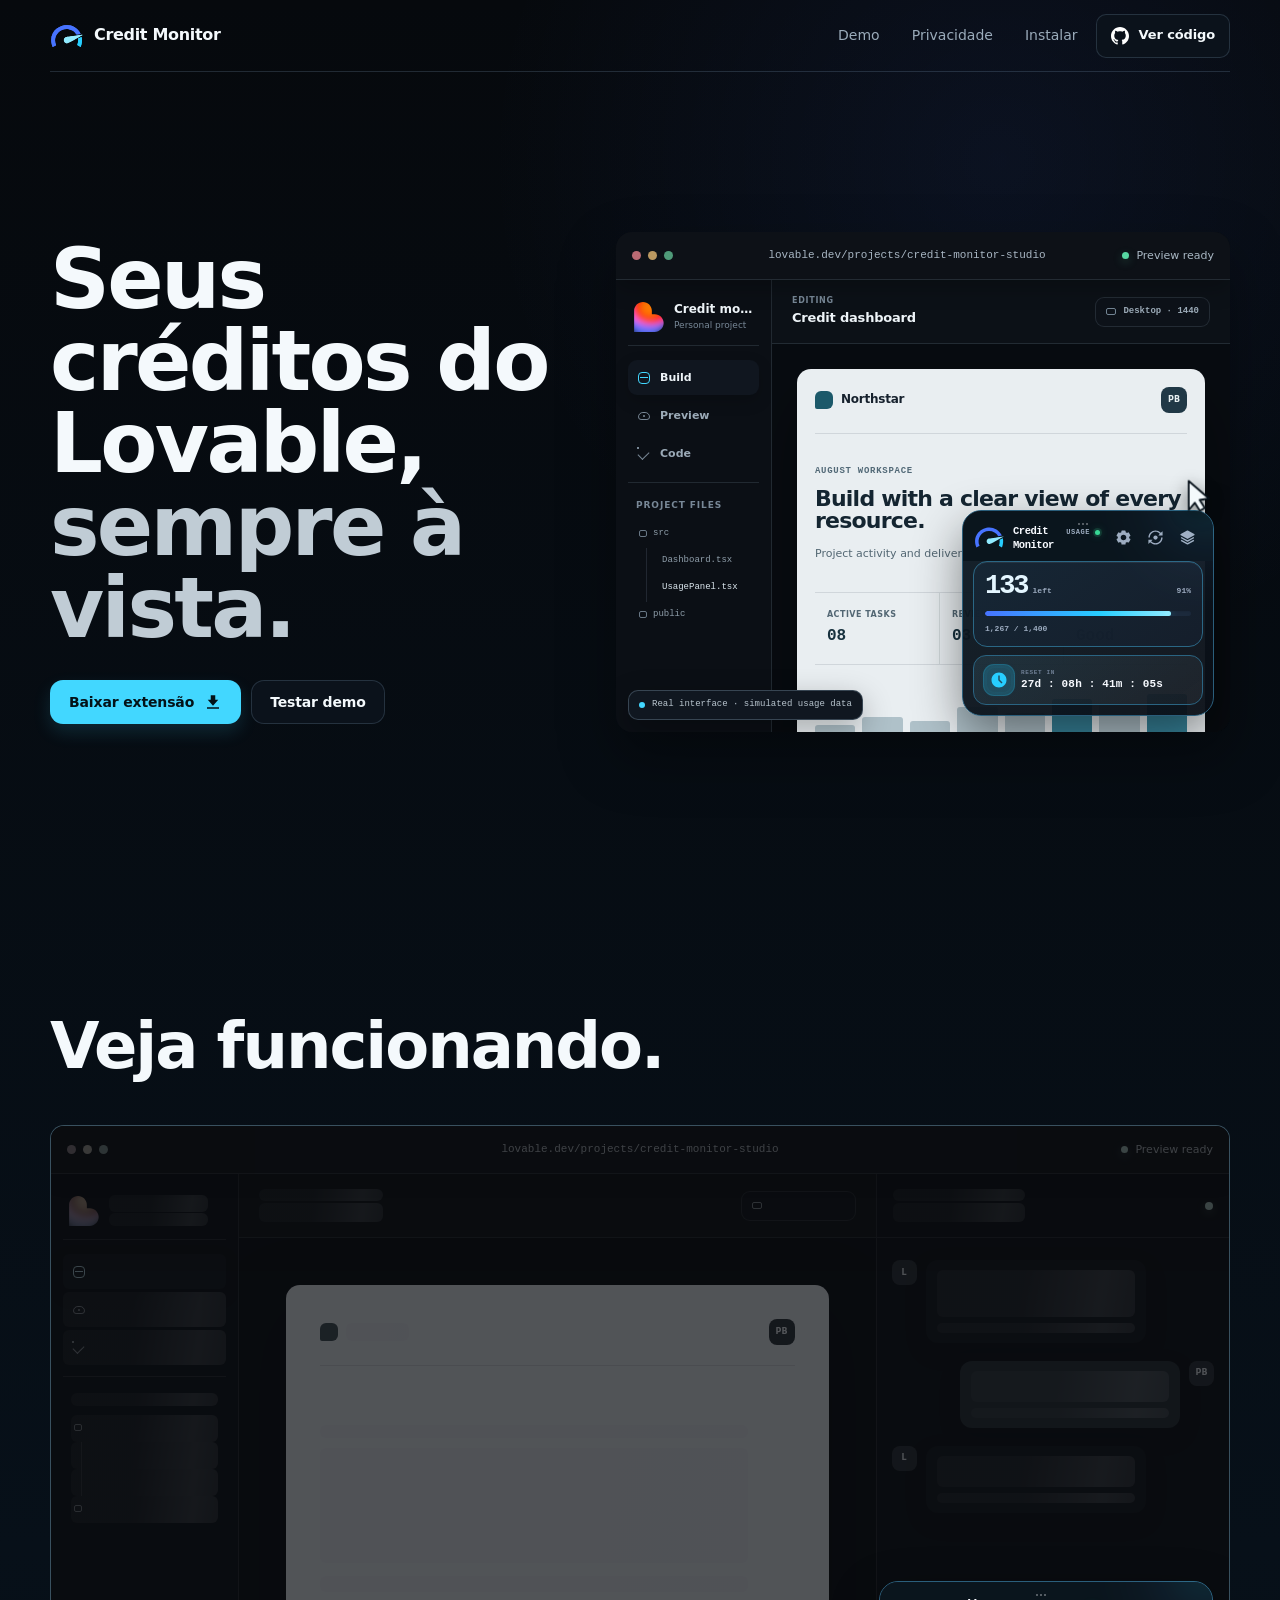
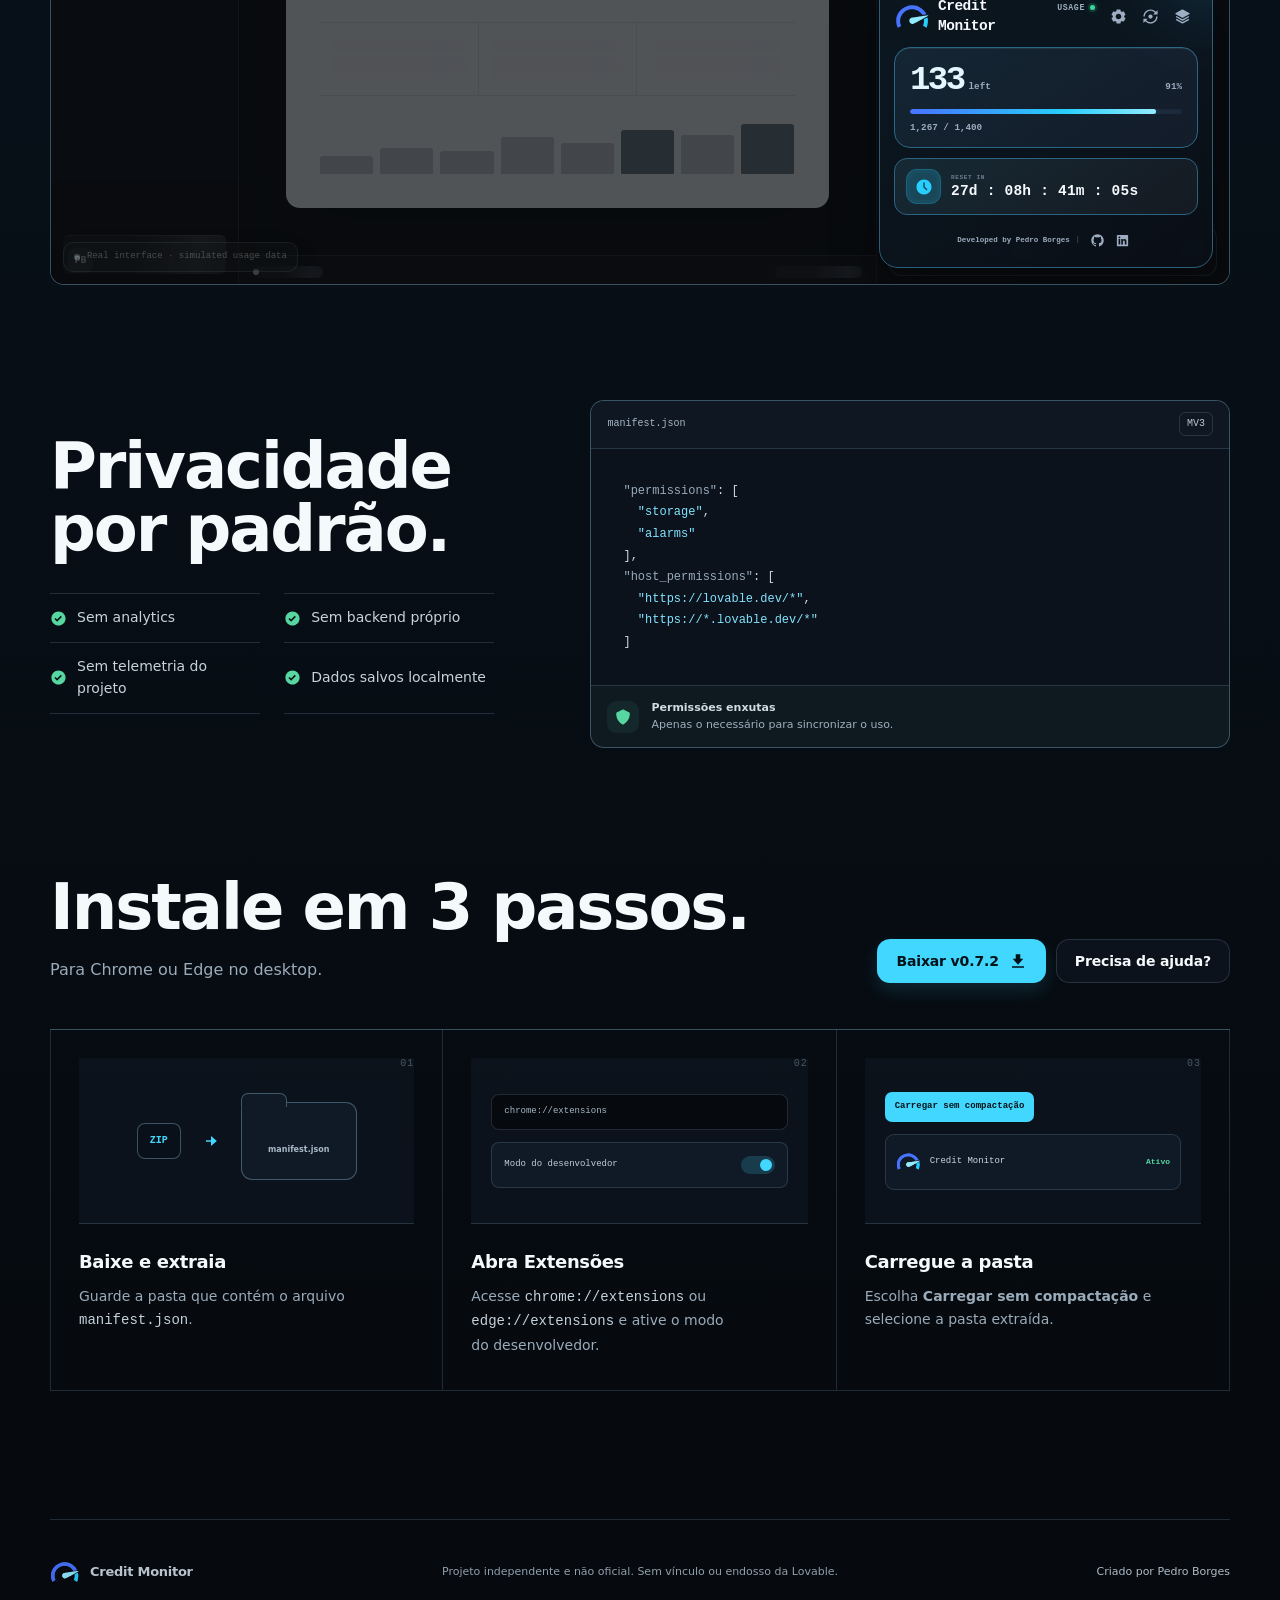
<file: docs/index.html>
<!doctype html>
<html lang="pt-BR">
<head>
  <meta charset="utf-8" />
  <meta name="viewport" content="width=device-width, initial-scale=1" />
  <meta name="description" content="Credit Monitor é uma extensão não oficial para acompanhar seus créditos do Lovable diretamente no workspace, com dados salvos localmente no navegador." />
  <meta name="theme-color" content="#090d14" />
  <title>Credit Monitor · Seus créditos do Lovable sempre à vista</title>
  <link rel="icon" type="image/png" href="assets/icon-128.png" />
  <link rel="stylesheet" href="styles.css" />
</head>
<body>
  <a class="skip-link" href="#main">Ir para o conteúdo</a>

  <header class="site-header">
    <a class="brand-lockup" href="#top" aria-label="Página inicial do Credit Monitor">
      <img src="assets/credit-monitor-default.svg" alt="" width="34" height="34" />
      <span>Credit Monitor</span>
    </a>
    <nav class="header-actions" aria-label="Navegação principal">
      <a class="text-link" href="#demo">Demo</a>
      <a class="text-link" href="#privacy">Privacidade</a>
      <a class="text-link nav-install" href="#install">Instalar</a>
      <a class="button button-small button-ghost header-source" href="https://github.com/borgescodes/lovable-credit-monitor"><img src="assets/github.svg" alt="" width="18" height="18" />Ver código</a>
    </nav>
  </header>

  <main id="main">
    <section class="hero section" id="top">
      <div class="hero-copy">
        <h1>Seus créditos do Lovable,<br /><span>sempre à vista.</span></h1>
        <div class="hero-actions">
          <a class="button button-primary" href="downloads/lovable-credit-monitor-v0.7.2.zip" download>
            <span>Baixar extensão</span>
            <svg class="button-icon" viewBox="0 0 24 24" aria-hidden="true"><path fill="currentColor" stroke="none" d="M19 9h-4V3H9v6H5l7 8zM4 19h16v2H4z" /></svg>
          </a>
          <a class="button button-secondary" href="#demo">Testar demo</a>
        </div>
      </div>

      <div class="hero-visual hero-runtime-shell" inert>
        <iframe
          class="hero-runtime-frame"
          src="demo/index.html?surface=hero"
          title="Prévia da interface do Credit Monitor"
          tabindex="-1"
          aria-hidden="true"
          loading="eager">
        </iframe>
      </div>
    </section>

    <section class="section demo-section" id="demo">
      <div class="section-heading">
        <div>
          <h2>Veja funcionando.</h2>
        </div>
      </div>

      <div class="interactive-runtime-shell">
        <iframe
          class="interactive-runtime-frame"
          src="demo/index.html?surface=interactive"
          title="Demonstração interativa do Credit Monitor"
          loading="lazy">
        </iframe>
      </div>
    </section>

    <section class="privacy-section section" id="privacy">
      <div class="privacy-copy">
        <h2>Privacidade por padrão.</h2>
        <ul class="privacy-list">
          <li><span aria-hidden="true"><svg class="ui-icon" viewBox="0 0 24 24"><path fill="currentColor" stroke="none" d="M12 2C6.486 2 2 6.486 2 12s4.486 10 10 10 10-4.486 10-10S17.514 2 12 2zm-1.999 14.413-3.713-3.705L7.7 11.292l2.299 2.295 5.294-5.294 1.414 1.414-6.706 6.706z" /></svg></span>Sem analytics</li>
          <li><span aria-hidden="true"><svg class="ui-icon" viewBox="0 0 24 24"><path fill="currentColor" stroke="none" d="M12 2C6.486 2 2 6.486 2 12s4.486 10 10 10 10-4.486 10-10S17.514 2 12 2zm-1.999 14.413-3.713-3.705L7.7 11.292l2.299 2.295 5.294-5.294 1.414 1.414-6.706 6.706z" /></svg></span>Sem backend próprio</li>
          <li><span aria-hidden="true"><svg class="ui-icon" viewBox="0 0 24 24"><path fill="currentColor" stroke="none" d="M12 2C6.486 2 2 6.486 2 12s4.486 10 10 10 10-4.486 10-10S17.514 2 12 2zm-1.999 14.413-3.713-3.705L7.7 11.292l2.299 2.295 5.294-5.294 1.414 1.414-6.706 6.706z" /></svg></span>Sem telemetria do projeto</li>
          <li><span aria-hidden="true"><svg class="ui-icon" viewBox="0 0 24 24"><path fill="currentColor" stroke="none" d="M12 2C6.486 2 2 6.486 2 12s4.486 10 10 10 10-4.486 10-10S17.514 2 12 2zm-1.999 14.413-3.713-3.705L7.7 11.292l2.299 2.295 5.294-5.294 1.414 1.414-6.706 6.706z" /></svg></span>Dados salvos localmente</li>
        </ul>
      </div>
      <div class="permissions-card">
        <div class="permissions-head"><span>manifest.json</span><span>MV3</span></div>
        <pre><code><span class="code-muted">"permissions"</span>: [
  <span class="code-value">"storage"</span>,
  <span class="code-value">"alarms"</span>
],
<span class="code-muted">"host_permissions"</span>: [
  <span class="code-value">"https://lovable.dev/*"</span>,
  <span class="code-value">"https://*.lovable.dev/*"</span>
]</code></pre>
        <div class="permissions-note"><span class="shield" aria-hidden="true"><svg class="ui-icon" viewBox="0 0 24 24"><path fill="currentColor" stroke="none" d="m20.496 6.106-7.973-4a.997.997 0 0 0-.895-.002l-8.027 4c-.297.15-.502.437-.544.767-.013.097-1.145 9.741 8.541 15.008a.995.995 0 0 0 .969-.009c9.307-5.259 8.514-14.573 8.476-14.967a1 1 0 0 0-.547-.797z" /></svg></span><p><strong>Permissões enxutas</strong><br />Apenas o necessário para sincronizar o uso.</p></div>
      </div>
    </section>

    <section class="install-section section" id="install">
      <div class="section-heading">
        <div><h2>Instale em 3 passos.</h2><p>Para Chrome ou Edge no desktop.</p></div>
        <div class="install-actions">
          <a class="button button-primary" href="downloads/lovable-credit-monitor-v0.7.2.zip" download>Baixar v0.7.2 <svg class="button-icon" viewBox="0 0 24 24" aria-hidden="true"><path fill="currentColor" stroke="none" d="M19 9h-4V3H9v6H5l7 8zM4 19h16v2H4z" /></svg></a>
          <a class="button button-secondary install-help-link" href="https://github.com/borgescodes/lovable-credit-monitor">Precisa de ajuda?</a>
        </div>
      </div>
      <div class="install-walkthrough" aria-label="Guia de instalação manual">
        <article class="install-step" data-step="01">
          <div class="install-illustration download-illustration" aria-hidden="true">
            <span class="archive-chip">ZIP</span><svg class="illustration-arrow" viewBox="0 0 24 24" aria-hidden="true"><path fill="currentColor" stroke="none" d="m19 12-7-6v5H6v2h6v5z" /></svg>
            <span class="folder-shape"><i></i><b>manifest.json</b></span>
          </div>
          <h3>Baixe e extraia</h3>
          <p>Guarde a pasta que contém o arquivo <code>manifest.json</code>.</p>
        </article>
        <article class="install-step" data-step="02">
          <div class="install-illustration browser-illustration" aria-hidden="true">
            <span class="browser-address">chrome://extensions</span>
            <span class="developer-toggle">Modo do desenvolvedor <i></i></span>
          </div>
          <h3>Abra Extensões</h3>
          <p>Acesse <code>chrome://extensions</code> ou <code>edge://extensions</code> e ative o modo do desenvolvedor.</p>
        </article>
        <article class="install-step" data-step="03">
          <div class="install-illustration result-illustration" aria-hidden="true">
            <span class="load-unpacked-control">Carregar sem compactação</span>
            <span class="extension-result"><img src="assets/credit-monitor-default.svg" alt="" />Credit Monitor <b>Ativo</b></span>
          </div>
          <h3>Carregue a pasta</h3>
          <p>Escolha <strong>Carregar sem compactação</strong> e selecione a pasta extraída.</p>
        </article>
      </div>
    </section>
  </main>

  <footer class="site-footer">
    <div class="brand-lockup footer-brand"><img src="assets/credit-monitor-default.svg" alt="" width="30" height="30" /><span>Credit Monitor</span></div>
    <p>Projeto independente e não oficial. Sem vínculo ou endosso da Lovable.</p>
    <a href="https://github.com/borgescodes">Criado por Pedro Borges</a>
  </footer>

  <script src="demo.js"></script>
</body>
</html>
</file>
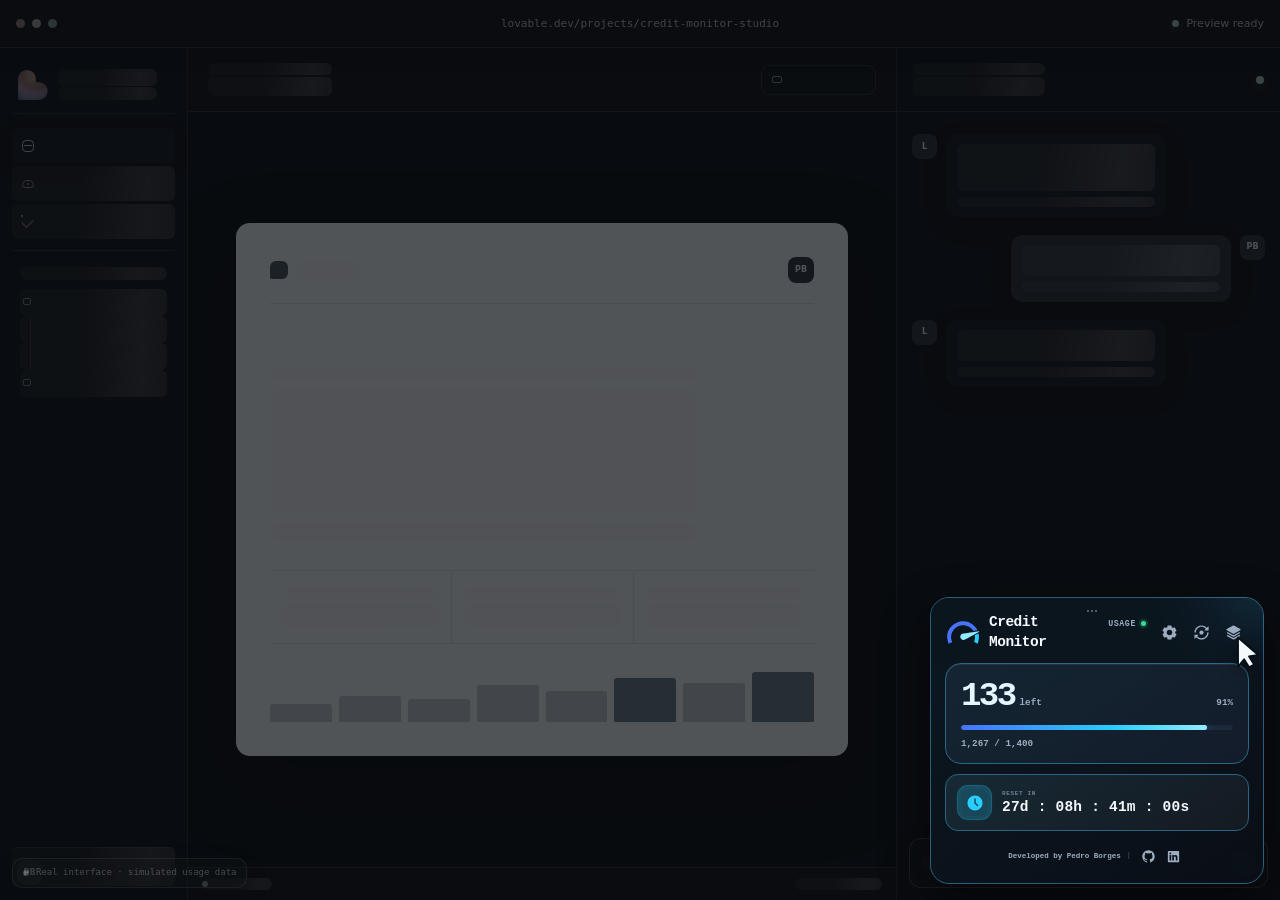
<file: docs/demo/index.html>
<!doctype html>
<html lang="en">
<head>
  <meta charset="utf-8" />
  <meta name="viewport" content="width=device-width, initial-scale=1" />
  <meta name="theme-color" content="#080b10" />
  <title>Credit Monitor · Runtime demo</title>
  <link rel="stylesheet" href="demo-workspace.css" />
  <link rel="stylesheet" href="demo-tour.css" />
  <link rel="stylesheet" href="runtime/panel.css" />
  <script src="runtime/state.js" defer></script>
  <script src="runtime/collector.js" defer></script>
  <script src="runtime/brand.js" defer></script>
  <script src="runtime/icons.js" defer></script>
  <script src="runtime/sync.js" defer></script>
  <script src="demo-adapter.js" defer></script>
  <script src="runtime/content.js" defer></script>
  <script src="demo-tour.js" defer></script>
</head>
<body class="demo-workspace">
  <!--
  THESIS: The real Credit Monitor operates inside a restrained fictional workspace, never a hand-built imitation of the product.
  OWN-WORLD: Near-black work surfaces, quiet blue-gray rails, tabular build evidence, and one supplied Lovable mark frame the runtime without styling it.
  STORY: A builder sees credible project context, recognizes the demo boundary, and can inspect or operate the real monitor with simulated values.
  FIRST VIEWPORT: A compact project bar sits above a narrow navigation rail, active build canvas, conversation stream, and persistent truth label; the runtime owns the floating foreground.
  FORM: Instrument Panel / Confidence Layer, inherited code-led direction, seed 690409fa.
  FINISH: unreviewed and undocumented is unfinished; this build ends with the finish review, the verdict, DESIGN.md, and every shipping raster carrying its provenance
  -->
  <header class="workspace-topbar">
    <div class="window-controls" aria-hidden="true">
      <span></span><span></span><span></span>
    </div>
    <p class="project-address">lovable.dev/projects/credit-monitor-studio</p>
    <p class="build-state"><span aria-hidden="true"></span>Preview ready</p>
  </header>

  <main class="workspace-shell">
    <aside class="project-sidebar" aria-label="Fictional project navigation">
      <div class="workspace-brand">
        <img src="../assets/lovable.svg" alt="" width="30" height="30" />
        <div>
          <strong>Credit monitor</strong>
          <span>Personal project</span>
        </div>
      </div>

      <nav aria-label="Workspace sections">
        <ul class="project-nav">
          <li class="is-active"><span class="nav-mark nav-mark-build" aria-hidden="true"></span>Build</li>
          <li><span class="nav-mark nav-mark-preview" aria-hidden="true"></span>Preview</li>
          <li><span class="nav-mark nav-mark-code" aria-hidden="true"></span>Code</li>
        </ul>
      </nav>

      <div class="project-files" aria-label="Project files">
        <p>Project files</p>
        <ul>
          <li><span aria-hidden="true"></span>src</li>
          <li class="file-nested">Dashboard.tsx</li>
          <li class="file-nested is-current">UsagePanel.tsx</li>
          <li><span aria-hidden="true"></span>public</li>
        </ul>
      </div>

      <p class="workspace-user"><span aria-hidden="true">PB</span>Pedro's workspace</p>
    </aside>

    <section class="build-canvas" aria-labelledby="canvas-title">
      <header class="canvas-toolbar">
        <div>
          <p>Editing</p>
          <h1 id="canvas-title">Credit dashboard</h1>
        </div>
        <p class="viewport-reading"><span aria-hidden="true"></span>Desktop · 1440</p>
      </header>

      <div class="canvas-stage">
        <article class="preview-document" aria-label="Fictional credit dashboard preview">
          <header class="preview-header">
            <div>
              <span class="preview-logo" aria-hidden="true"></span>
              <strong>Northstar</strong>
            </div>
            <span class="preview-avatar" aria-hidden="true">PB</span>
          </header>
          <div class="preview-copy">
            <p>August workspace</p>
            <h2>Build with a clear view of every resource.</h2>
            <span>Project activity and delivery signals, arranged for focus.</span>
          </div>
          <div class="preview-metrics" aria-label="Illustrative project metrics">
            <div><span>Active tasks</span><strong>08</strong></div>
            <div><span>Review queue</span><strong>03</strong></div>
            <div><span>Build health</span><strong>Good</strong></div>
          </div>
          <div class="preview-activity" aria-hidden="true">
            <span style="height: 34%"></span>
            <span style="height: 48%"></span>
            <span style="height: 42%"></span>
            <span style="height: 68%"></span>
            <span style="height: 57%"></span>
            <span style="height: 82%"></span>
            <span style="height: 72%"></span>
            <span style="height: 92%"></span>
          </div>
        </article>
      </div>

      <footer class="canvas-status">
        <span><i aria-hidden="true"></i>Live preview</span>
        <span>Last build 12s ago</span>
      </footer>
    </section>

    <aside class="conversation-panel" aria-labelledby="conversation-title">
      <header>
        <div>
          <p>Conversation</p>
          <h2 id="conversation-title">Build with Lovable</h2>
        </div>
        <span class="conversation-status" aria-hidden="true"></span>
      </header>

      <div class="conversation-stream">
        <article class="message message-assistant">
          <span class="message-author" aria-hidden="true">L</span>
          <div>
            <p>I tightened the dashboard rhythm and kept the project signals readable at a glance.</p>
            <time datetime="2026-08-27T09:42:00-03:00">09:42</time>
          </div>
        </article>
        <article class="message message-user">
          <div>
            <p>Keep the credit monitor visible while I work.</p>
            <time datetime="2026-08-27T09:43:00-03:00">09:43</time>
          </div>
          <span class="message-author" aria-hidden="true">PB</span>
        </article>
        <article class="message message-assistant">
          <span class="message-author" aria-hidden="true">L</span>
          <div>
            <p>Done. The workspace stays clear while the monitor remains available above it.</p>
            <time datetime="2026-08-27T09:43:30-03:00">09:43</time>
          </div>
        </article>
      </div>

      <div class="prompt-field" aria-label="Fictional prompt field">
        <span>Ask Lovable to refine the page…</span>
        <i aria-hidden="true"></i>
      </div>
    </aside>
  </main>

  <p class="simulation-label"><span aria-hidden="true"></span>Real interface · simulated usage data</p>
</body>
</html>
</file>
<file: docs/styles.css>
:root {
  color-scheme: dark;
  --page: #06090d;
  --page-raised: #091019;
  --panel: #0b121b;
  --panel-raised: #101a26;
  --line: rgba(154, 196, 224, 0.18);
  --line-strong: rgba(154, 212, 239, 0.34);
  --text: #f4f9fc;
  --muted: #9aabba;
  --faint: #6d7d8c;
  --cyan: #42d7ff;
  --cyan-deep: #2878ff;
  --green: #57d6a1;
  --touch-target: 44px;
  --max: 1180px;
  --radius-sm: 10px;
  --radius-md: 16px;
  --ease-out: cubic-bezier(.16, 1, .3, 1);
  --section-space: clamp(92px, 9vw, 126px);
  font-family: "Segoe UI Variable", "Segoe UI", ui-sans-serif, system-ui, sans-serif;
}

* { box-sizing: border-box; }
html { scroll-behavior: smooth; scrollbar-color: var(--line-strong) var(--page); }
body {
  min-width: 320px;
  margin: 0;
  overflow-x: clip;
  color: var(--text);
  background:
    radial-gradient(circle at 78% 5%, rgba(71, 115, 255, .08), transparent 32rem),
    linear-gradient(180deg, var(--page) 0%, #071019 48%, var(--page) 100%);
  font-size: 16px;
  line-height: 1.55;
  -webkit-font-smoothing: antialiased;
  text-rendering: optimizeLegibility;
}
::selection { color: #031014; background: var(--cyan); }
::-webkit-scrollbar { width: 10px; height: 10px; }
::-webkit-scrollbar-track { background: var(--page); }
::-webkit-scrollbar-thumb { border: 3px solid var(--page); border-radius: 999px; background: var(--line-strong); }
img { display: block; max-width: 100%; }
a { color: inherit; text-underline-offset: .22em; }
button, a { -webkit-tap-highlight-color: transparent; }
code, pre, .permissions-head, .install-step::before, .archive-chip, .browser-address, .developer-toggle, .load-unpacked-control, .extension-result {
  font-family: ui-monospace, "SFMono-Regular", Consolas, monospace;
  font-variant-numeric: tabular-nums;
}

.skip-link {
  position: fixed;
  z-index: 20;
  top: 12px;
  left: 16px;
  min-height: var(--touch-target);
  padding: 10px 14px;
  border-radius: var(--radius-sm);
  color: #031014;
  background: var(--cyan);
  transform: translateY(-160%);
  transition: transform 180ms var(--ease-out);
}
.skip-link:focus { transform: translateY(0); }

.site-header {
  width: min(var(--max), calc(100% - 40px));
  min-height: 72px;
  margin: 0 auto;
  display: flex;
  align-items: center;
  justify-content: space-between;
  gap: 24px;
  border-bottom: 1px solid var(--line);
}
.brand-lockup {
  min-height: var(--touch-target);
  display: inline-flex;
  align-items: center;
  gap: 10px;
  color: var(--text);
  text-decoration: none;
  font-weight: 720;
  letter-spacing: -.02em;
}
.brand-lockup img { width: 34px; height: 34px; object-fit: contain; }
.header-actions { display: flex; align-items: center; gap: 4px; }
.text-link {
  min-height: var(--touch-target);
  padding: 0 14px;
  display: inline-flex;
  align-items: center;
  color: var(--muted);
  text-decoration: none;
  font-size: 14px;
  transition: color 180ms var(--ease-out);
}

.button {
  min-height: var(--touch-target);
  padding: 0 18px;
  display: inline-flex;
  align-items: center;
  justify-content: center;
  gap: 10px;
  border: 1px solid transparent;
  border-radius: 13px;
  text-decoration: none;
  font-size: 14px;
  font-weight: 700;
  letter-spacing: -.01em;
  transition: transform 180ms var(--ease-out), color 180ms var(--ease-out), background-color 180ms var(--ease-out), border-color 180ms var(--ease-out), box-shadow 180ms var(--ease-out);
}
.button-primary {
  color: #031218;
  background: var(--cyan);
  box-shadow: 0 8px 18px rgba(66, 215, 255, .14);
}
.button-secondary,
.button-ghost {
  color: var(--text);
  border-color: var(--line);
  background: var(--panel);
}
.button-small { padding-inline: 14px; border-radius: var(--radius-sm); font-size: 13px; }
.button-icon,
.ui-icon,
.illustration-arrow { width: 18px; height: 18px; }
.header-source img { opacity: 1; filter: none; }
.button:active { transform: translateY(0) scale(.985); }
.button:focus-visible,
a:focus-visible { outline: 2px solid var(--cyan); outline-offset: 3px; }

.section {
  width: min(var(--max), calc(100% - 40px));
  margin: 0 auto;
  scroll-margin-top: 28px;
}
.hero {
  min-height: calc(100svh - 72px);
  padding: clamp(56px, 7vh, 82px) 0 clamp(64px, 8vh, 96px);
  display: grid;
  grid-template-columns: minmax(0, .9fr) minmax(0, 1.1fr);
  align-items: center;
  gap: clamp(42px, 5vw, 68px);
}
.hero-copy { position: relative; z-index: 2; align-self: center; }
.hero h1,
.section-heading h2,
.privacy-copy h2 {
  margin: 0;
  line-height: .99;
  letter-spacing: -.032em;
  text-wrap: balance;
}
.hero h1 {
  max-width: 590px;
  font-size: clamp(3.45rem, 6.5vw, 5.6rem);
  font-weight: 760;
}
.hero h1 span { color: #c0ccd5; }
.hero-actions { margin-top: 30px; display: flex; flex-wrap: wrap; gap: 10px; }

.hero-visual { position: relative; min-height: 500px; display: grid; place-items: center; isolation: isolate; }
.hero-runtime-shell,
.interactive-runtime-shell {
  position: relative;
  min-width: 0;
  overflow: hidden;
  background: var(--panel);
}
.hero-runtime-shell {
  width: 100%;
  height: 500px;
  display: block;
  border: 0;
  border-radius: var(--radius-md);
  box-shadow: 0 24px 56px rgba(0, 0, 0, .34);
  transform-origin: center;
}
.hero-runtime-frame {
  position: absolute;
  inset: 0 auto auto 0;
  width: 100%;
  height: 100%;
  display: block;
  border: 0;
  pointer-events: none;
  user-select: none;
  transform-origin: top left;
}

.demo-section,
.privacy-section,
.install-section { padding-top: var(--section-space); }
.section-heading {
  margin-bottom: clamp(34px, 4vw, 46px);
  display: flex;
  align-items: flex-end;
  justify-content: space-between;
  gap: 48px;
}
.section-heading h2,
.privacy-copy h2 {
  max-width: 760px;
  font-size: clamp(2.7rem, 5vw, 4.45rem);
  font-weight: 740;
}
.section-heading > div > p {
  max-width: 64ch;
  margin: 18px 0 0;
  color: var(--muted);
  line-height: 1.65;
  text-wrap: pretty;
}
.interactive-runtime-shell {
  width: 100%;
  height: clamp(620px, 68vw, 760px);
  border: 1px solid var(--line-strong);
  border-radius: 14px;
  box-shadow: none;
  background: #080d13;
}
.interactive-runtime-frame { width: 100%; height: 100%; display: block; border: 0; pointer-events: auto; }

.privacy-section {
  padding-bottom: 12px;
  display: grid;
  grid-template-columns: minmax(0, .82fr) minmax(480px, 1.18fr);
  align-items: center;
  gap: clamp(56px, 8vw, 96px);
}
.privacy-copy { min-width: 0; }
.privacy-list {
  padding: 0;
  margin: 32px 0 0;
  display: grid;
  grid-template-columns: repeat(2, minmax(0, 1fr));
  gap: 0 24px;
  color: #c7d3dc;
  list-style: none;
  font-size: 14px;
}
.privacy-list li {
  min-height: 48px;
  padding: 13px 0;
  display: flex;
  align-items: center;
  gap: 10px;
  border-top: 1px solid var(--line);
}
.privacy-list li:nth-last-child(-n + 2) { border-bottom: 1px solid var(--line); }
.privacy-list span { flex: 0 0 auto; display: grid; place-items: center; color: var(--green); }
.privacy-list .ui-icon { width: 17px; height: 17px; }

.permissions-card {
  min-width: 0;
  overflow: hidden;
  border: 1px solid var(--line-strong);
  border-radius: 14px;
  background: var(--panel);
  box-shadow: none;
}
.permissions-head {
  min-height: 48px;
  padding: 0 16px;
  display: flex;
  align-items: center;
  justify-content: space-between;
  color: #a8b8c6;
  border-bottom: 1px solid var(--line);
  background: #0e1722;
  font-size: 10px;
}
.permissions-head span:last-child {
  padding: 3px 7px;
  border: 1px solid var(--line);
  border-radius: 6px;
  color: #b9c8d4;
}
.permissions-card pre {
  margin: 0;
  padding: clamp(22px, 3vw, 32px);
  overflow-x: auto;
  color: #d1dbe3;
  font-size: 12px;
  line-height: 1.8;
}
.code-muted { color: #98aabb; }
.code-value { color: #83e3ff; }
.permissions-note {
  margin: 0;
  padding: 14px 16px;
  display: flex;
  align-items: center;
  gap: 12px;
  border-top: 1px solid var(--line);
  border-radius: 0;
  color: #a9bac8;
  background: rgba(87, 214, 161, .035);
}
.shield {
  width: 32px;
  height: 32px;
  flex: 0 0 auto;
  display: grid;
  place-items: center;
  border-radius: 9px;
  color: var(--green);
  background: rgba(87, 214, 161, .08);
}
.permissions-note p { margin: 0; color: #9eb0be; font-size: 11px; line-height: 1.5; }
.permissions-note strong { color: #d0dbe3; }

.install-section { padding-bottom: clamp(92px, 10vw, 128px); }
.install-section .section-heading > div { max-width: 720px; }
.install-actions {
  display: flex;
  align-items: center;
  justify-content: flex-end;
  flex-direction: row;
  flex-wrap: wrap;
  gap: 10px;
}
.install-help-link { min-height: var(--touch-target); }
.install-walkthrough {
  display: grid;
  grid-template-columns: repeat(3, minmax(0, 1fr));
  border-top: 1px solid var(--line-strong);
  border-bottom: 1px solid var(--line);
}
.install-step {
  position: relative;
  min-width: 0;
  min-height: 360px;
  padding: 28px;
  border-right: 1px solid var(--line);
}
.install-step:first-child { border-left: 1px solid var(--line); }
.install-step::before {
  content: attr(data-step);
  position: absolute;
  top: 26px;
  right: 28px;
  color: #8495a5;
  font-size: 10px;
  letter-spacing: .1em;
}
.install-step h3 { margin: 24px 0 9px; font-size: 18px; letter-spacing: -.02em; }
.install-step p { max-width: 42ch; margin: 0; color: var(--muted); font-size: 14px; line-height: 1.65; text-wrap: pretty; }
.install-step code { color: #c5d1da; }
.install-illustration {
  position: relative;
  min-height: 166px;
  padding: 20px;
  display: flex;
  align-items: center;
  justify-content: center;
  gap: 16px;
  overflow: hidden;
  border-bottom: 1px solid var(--line);
  background: rgba(16, 26, 38, .52);
}
.archive-chip {
  padding: 9px 12px;
  border: 1px solid var(--line-strong);
  border-radius: 8px;
  color: var(--cyan);
  background: var(--page-raised);
  font-size: 10px;
  font-weight: 800;
}
.illustration-arrow { width: 28px; height: 20px; color: var(--cyan); }
.folder-shape {
  position: relative;
  width: 116px;
  height: 78px;
  padding: 28px 10px 10px;
  display: grid;
  place-items: center;
  border: 1px solid var(--line-strong);
  border-radius: 7px 11px 11px 11px;
  color: #a8b8c5;
  background: var(--panel-raised);
  font-size: 8px;
}
.folder-shape i {
  position: absolute;
  top: -10px;
  left: -1px;
  width: 46px;
  height: 14px;
  border: 1px solid var(--line-strong);
  border-bottom: 0;
  border-radius: 7px 7px 0 0;
  background: var(--panel-raised);
}
.folder-shape b { font-weight: 650; }
.browser-illustration,
.result-illustration { flex-direction: column; align-items: stretch; gap: 12px; }
.browser-address {
  padding: 10px 12px;
  color: #a6b7c5;
  border: 1px solid var(--line);
  border-radius: 8px;
  background: var(--page);
  font-size: 9px;
}
.developer-toggle {
  min-height: 46px;
  padding: 0 12px;
  display: flex;
  align-items: center;
  justify-content: space-between;
  color: #c0ccd5;
  border: 1px solid var(--line);
  border-radius: 8px;
  background: var(--panel-raised);
  font-size: 9px;
}
.developer-toggle i { position: relative; width: 34px; height: 18px; border-radius: 999px; background: rgba(66, 215, 255, .18); }
.developer-toggle i::after { content: ""; position: absolute; top: 3px; right: 3px; width: 12px; height: 12px; border-radius: 50%; background: var(--cyan); }
.load-unpacked-control {
  align-self: flex-start;
  padding: 8px 10px;
  color: #061217;
  border-radius: 7px;
  background: var(--cyan);
  font-size: 9px;
  font-weight: 800;
}
.extension-result {
  min-height: 56px;
  padding: 10px;
  display: flex;
  align-items: center;
  gap: 9px;
  color: #cbd6de;
  border: 1px solid var(--line);
  border-radius: 9px;
  background: var(--panel-raised);
  font-size: 9px;
}
.extension-result img { width: 25px; height: 25px; }
.extension-result b { margin-left: auto; color: var(--green); font-size: 8px; }

.site-footer {
  width: min(var(--max), calc(100% - 40px));
  min-height: 104px;
  margin: 0 auto;
  padding: 26px 0;
  display: grid;
  grid-template-columns: 1fr 1.5fr 1fr;
  align-items: center;
  gap: 24px;
  border-top: 1px solid var(--line);
  color: #8fa0af;
  font-size: 11px;
}
.site-footer p { margin: 0; text-align: center; line-height: 1.55; }
.site-footer > a {
  min-height: var(--touch-target);
  justify-self: end;
  display: inline-flex;
  align-items: center;
  color: #adbbc7;
  text-decoration: none;
  transition: color 180ms var(--ease-out);
}
.footer-brand { color: #b7c4ce; font-size: 13px; }
.footer-brand img { width: 30px; height: 30px; opacity: .92; }

.reveal { opacity: 1; transform: none; }
.reveal.is-pending { opacity: 0; transform: translateY(18px); }
.reveal.is-visible {
  opacity: 1;
  transform: none;
  transition: opacity 560ms var(--ease-out), transform 560ms var(--ease-out);
}
[data-parallax] {
  pointer-events: none;
  will-change: transform;
  transition: transform 220ms var(--ease-out);
}

@media (hover: hover) and (pointer: fine) {
  .text-link:hover,
  .site-footer > a:hover { color: var(--text); }
  .button:hover { transform: translateY(-1px); }
  .button-primary:hover { background: #78e4ff; box-shadow: 0 10px 20px rgba(66, 215, 255, .18); }
  .button-secondary:hover,
  .button-ghost:hover { border-color: var(--line-strong); background: var(--panel-raised); }
}

@media (max-width: 980px) {
  :root { --section-space: 102px; }
  .hero { min-height: 0; padding: 64px 0 82px; grid-template-columns: 1fr; gap: 48px; }
  .hero-copy { max-width: 760px; }
  .hero-visual { min-height: 480px; }
  .hero-runtime-shell { height: 520px; }
  .privacy-section { grid-template-columns: 1fr; gap: 48px; }
  .privacy-copy { max-width: 760px; }
}

@media (max-width: 768px) {
  :root { --section-space: 88px; }
  .site-header,
  .section,
  .site-footer { width: min(100% - 28px, var(--max)); }
  .site-header { min-height: 68px; }
  .header-actions { gap: 2px; }
  .text-link { display: none; }
  .nav-install { padding-inline: 10px; display: inline-flex; }
  .header-source { display: none; }
  .hero { padding: 52px 0 72px; gap: 38px; }
  .hero h1 { max-width: 680px; font-size: clamp(3rem, 13vw, 4.25rem); }
  .hero-actions { margin-top: 26px; }
  .hero-visual { min-height: 360px; }
  .hero-runtime-shell { height: 410px; border-radius: 14px; }
  .hero-runtime-frame { width: 125%; height: 125%; transform: scale(.8); }
  .section-heading { margin-bottom: 30px; align-items: flex-start; flex-direction: column; gap: 18px; }
  .section-heading h2,
  .privacy-copy h2 { font-size: 2.65rem; }
  .interactive-runtime-shell { height: 720px; }
  .privacy-section { gap: 40px; }
  .privacy-list { grid-template-columns: repeat(2, minmax(0, 1fr)); }
  .permissions-card pre { padding: 22px; font-size: 11px; }
  .install-actions { width: 100%; justify-content: flex-start; }
  .install-walkthrough { grid-template-columns: 1fr; border-left: 1px solid var(--line); }
  .install-step { min-height: 0; border-right: 1px solid var(--line); border-bottom: 1px solid var(--line); }
  .install-step:first-child { border-left: 0; }
  .install-step:last-child { border-bottom: 0; }
  .install-illustration { min-height: 160px; }
  .site-footer { grid-template-columns: 1fr; gap: 10px; text-align: left; }
  .site-footer p { text-align: left; }
  .site-footer > a { justify-self: start; }
}

@media (max-width: 430px) {
  .site-header { gap: 10px; }
  .brand-lockup { font-size: 14px; }
  .brand-lockup img { width: 30px; height: 30px; }
  .hero h1 { font-size: clamp(2.75rem, 13.5vw, 3.4rem); }
  .hero-actions .button { width: 100%; }
  .hero-visual { min-height: 330px; }
  .hero-runtime-shell { height: 390px; }
  .hero-runtime-frame { width: 150%; height: 150%; transform: scale(.6667); }
  .section-heading h2,
  .privacy-copy h2 { font-size: 2.35rem; }
  .privacy-list { grid-template-columns: 1fr; gap: 0; }
  .privacy-list li { border-bottom: 0; }
  .privacy-list li:last-child { border-bottom: 1px solid var(--line); }
  .install-actions { flex-direction: column; align-items: stretch; }
  .install-step { padding: 24px 20px; }
  .install-step::before { top: 23px; right: 20px; }
  .install-illustration { padding-inline: 14px; }
}

@media (max-width: 375px) {
  .site-header,
  .section,
  .site-footer { width: min(100% - 24px, var(--max)); }
  .hero-runtime-shell { height: 372px; }
  .hero-runtime-frame { width: 166.667%; height: 166.667%; transform: scale(.6); }
}

@media (max-width: 340px) {
  .interactive-runtime-frame {
    width: calc(100% / .9);
    height: calc(100% / .9);
    transform: scale(.9);
    transform-origin: top left;
  }
}

@media (prefers-reduced-motion: reduce) {
  html { scroll-behavior: auto; }
  .skip-link,
  .button,
  .text-link,
  .site-footer > a,
  .reveal,
  [data-parallax] {
    animation: none !important;
    transition: none !important;
  }
  .reveal { opacity: 1; transform: none; }
  [data-parallax] { transform: none !important; }
}
</file>
<file: docs/demo/demo-workspace.css>
.demo-workspace {
  --workspace-bg: #080b10;
  --workspace-rail: #0b0f15;
  --workspace-raised: #10161f;
  --workspace-field: #0d1219;
  --workspace-line: rgba(170, 194, 218, 0.14);
  --workspace-line-strong: rgba(170, 206, 232, 0.25);
  --workspace-text: #eef4f8;
  --workspace-muted: #9baab7;
  --workspace-faint: #788897;
  --workspace-cyan: #42d7ff;
  --workspace-green: #57d6a1;
  min-width: 320px;
  min-height: 100vh;
  margin: 0;
  overflow: hidden;
  color: var(--workspace-text);
  background: var(--workspace-bg);
  font-family: "Segoe UI Variable", "Segoe UI", ui-sans-serif, system-ui, sans-serif;
  font-size: 14px;
  line-height: 1.45;
  color-scheme: dark;
}

.demo-workspace *,
.demo-workspace *::before,
.demo-workspace *::after {
  box-sizing: border-box;
}

.demo-workspace ::selection {
  color: #041117;
  background: var(--workspace-cyan);
}

.demo-workspace::-webkit-scrollbar {
  width: 9px;
  height: 9px;
}

.demo-workspace::-webkit-scrollbar-track {
  background: var(--workspace-bg);
}

.demo-workspace::-webkit-scrollbar-thumb {
  border: 2px solid var(--workspace-bg);
  border-radius: 999px;
  background: #34424f;
}

.demo-workspace .workspace-topbar {
  position: relative;
  z-index: 2;
  display: grid;
  grid-template-columns: minmax(76px, 1fr) minmax(180px, 420px) minmax(108px, 1fr);
  align-items: center;
  min-height: 48px;
  padding: 0 16px;
  border-bottom: 1px solid var(--workspace-line);
  background: #0d1117;
  box-shadow: 0 8px 22px rgba(0, 0, 0, 0.24);
}

.demo-workspace .window-controls {
  display: flex;
  align-items: center;
  gap: 7px;
}

.demo-workspace .window-controls span {
  width: 9px;
  height: 9px;
  border-radius: 50%;
  background: #39434e;
}

.demo-workspace .window-controls span:first-child {
  background: #b96a73;
}

.demo-workspace .window-controls span:nth-child(2) {
  background: #ba9860;
}

.demo-workspace .window-controls span:last-child {
  background: #4f9b79;
}

.demo-workspace .project-address {
  min-width: 0;
  margin: 0;
  overflow: hidden;
  color: #a8b6c3;
  font-family: ui-monospace, SFMono-Regular, Consolas, monospace;
  font-size: 11px;
  font-variant-numeric: tabular-nums;
  text-align: center;
  text-overflow: ellipsis;
  white-space: nowrap;
}

.demo-workspace .build-state {
  display: flex;
  align-items: center;
  justify-content: flex-end;
  gap: 7px;
  margin: 0;
  color: #a9b8c4;
  font-size: 11px;
}

.demo-workspace .build-state span {
  width: 7px;
  height: 7px;
  border-radius: 50%;
  background: var(--workspace-green);
  box-shadow: 0 3px 10px rgba(87, 214, 161, 0.26);
}

.demo-workspace .workspace-shell {
  display: grid;
  grid-template-columns: 188px minmax(340px, 1fr) minmax(260px, 30%);
  height: calc(100vh - 48px);
  min-height: 520px;
}

.demo-workspace .project-sidebar {
  display: flex;
  min-width: 0;
  flex-direction: column;
  padding: 16px 12px 14px;
  border-right: 1px solid var(--workspace-line);
  background: var(--workspace-rail);
}

.demo-workspace .workspace-brand {
  display: flex;
  align-items: center;
  gap: 10px;
  min-height: 46px;
  padding: 5px 6px 13px;
  border-bottom: 1px solid var(--workspace-line);
}

.demo-workspace .workspace-brand img {
  width: 30px;
  height: 30px;
  flex: 0 0 auto;
}

.demo-workspace .workspace-brand div {
  display: flex;
  min-width: 0;
  flex-direction: column;
}

.demo-workspace .workspace-brand strong,
.demo-workspace .workspace-brand span {
  overflow: hidden;
  text-overflow: ellipsis;
  white-space: nowrap;
}

.demo-workspace .workspace-brand strong {
  font-size: 12px;
  font-weight: 680;
}

.demo-workspace .workspace-brand span {
  margin-top: 1px;
  color: var(--workspace-faint);
  font-size: 9px;
}

.demo-workspace .project-nav,
.demo-workspace .project-files ul {
  margin: 0;
  padding: 0;
  list-style: none;
}

.demo-workspace .project-nav {
  display: grid;
  gap: 3px;
  padding: 14px 0 11px;
  border-bottom: 1px solid var(--workspace-line);
}

.demo-workspace .project-nav li {
  display: flex;
  align-items: center;
  gap: 9px;
  min-height: 35px;
  padding: 0 9px;
  border-radius: 9px;
  color: var(--workspace-muted);
  font-size: 11px;
  font-weight: 580;
}

.demo-workspace .project-nav li.is-active {
  color: var(--workspace-text);
  background: var(--workspace-raised);
  box-shadow: 0 6px 16px rgba(0, 0, 0, 0.18);
}

.demo-workspace .nav-mark {
  position: relative;
  width: 14px;
  height: 14px;
  flex: 0 0 auto;
  color: #788795;
}

.demo-workspace .nav-mark::before,
.demo-workspace .nav-mark::after {
  content: "";
  position: absolute;
  border: 1px solid currentColor;
}

.demo-workspace .nav-mark-build::before {
  inset: 1px;
  border-radius: 4px;
}

.demo-workspace .nav-mark-build::after {
  top: 6px;
  right: 3px;
  left: 3px;
  border-width: 1px 0 0;
}

.demo-workspace .nav-mark-preview::before {
  inset: 3px 1px;
  border-radius: 8px 8px 5px 5px;
}

.demo-workspace .nav-mark-preview::after {
  top: 6px;
  left: 6px;
  width: 2px;
  height: 2px;
  border: 0;
  border-radius: 50%;
  background: currentColor;
}

.demo-workspace .nav-mark-code::before {
  top: 2px;
  left: 3px;
  width: 7px;
  height: 10px;
  transform: rotate(45deg);
  border-width: 0 1px 1px 0;
}

.demo-workspace .project-nav li.is-active .nav-mark {
  color: var(--workspace-cyan);
}

.demo-workspace .project-files {
  padding: 16px 8px;
}

.demo-workspace .project-files > p {
  margin: 0 0 9px;
  color: var(--workspace-faint);
  font-size: 9px;
  font-weight: 700;
  letter-spacing: 0.1em;
  text-transform: uppercase;
}

.demo-workspace .project-files li {
  position: relative;
  min-height: 27px;
  padding: 6px 4px 6px 17px;
  overflow: hidden;
  color: #8f9eaa;
  font-family: ui-monospace, SFMono-Regular, Consolas, monospace;
  font-size: 9px;
  text-overflow: ellipsis;
  white-space: nowrap;
}

.demo-workspace .project-files li > span {
  position: absolute;
  top: 9px;
  left: 3px;
  width: 8px;
  height: 7px;
  border: 1px solid #687785;
  border-radius: 2px;
}

.demo-workspace .project-files li.file-nested {
  padding-left: 26px;
}

.demo-workspace .project-files li.file-nested::before {
  content: "";
  position: absolute;
  top: 0;
  bottom: 0;
  left: 10px;
  border-left: 1px solid var(--workspace-line);
}

.demo-workspace .project-files li.is-current {
  color: #dce7ee;
}

.demo-workspace .workspace-user {
  display: flex;
  align-items: center;
  gap: 8px;
  margin: auto 0 0;
  padding: 12px 5px 1px;
  border-top: 1px solid var(--workspace-line);
  color: var(--workspace-muted);
  font-size: 9px;
}

.demo-workspace .workspace-user span {
  display: grid;
  width: 25px;
  height: 25px;
  place-items: center;
  border-radius: 8px;
  color: #d9e6ee;
  background: #24303c;
  font-size: 8px;
  font-weight: 720;
}

.demo-workspace .build-canvas {
  display: grid;
  min-width: 0;
  grid-template-rows: 64px 1fr 33px;
  background: #090d12;
}

.demo-workspace .canvas-toolbar {
  display: flex;
  align-items: center;
  justify-content: space-between;
  gap: 20px;
  padding: 0 20px;
  border-bottom: 1px solid var(--workspace-line);
  background: #0c1117;
}

.demo-workspace .canvas-toolbar p,
.demo-workspace .canvas-toolbar h1 {
  margin: 0;
}

.demo-workspace .canvas-toolbar p {
  color: var(--workspace-faint);
  font-size: 8px;
  font-weight: 700;
  letter-spacing: 0.09em;
  text-transform: uppercase;
}

.demo-workspace .canvas-toolbar h1 {
  margin-top: 2px;
  font-size: 13px;
  font-weight: 680;
  letter-spacing: -0.015em;
}

.demo-workspace .canvas-toolbar .viewport-reading {
  display: flex;
  align-items: center;
  gap: 7px;
  min-height: 30px;
  padding: 0 10px;
  border: 1px solid var(--workspace-line);
  border-radius: 9px;
  color: var(--workspace-muted);
  background: var(--workspace-field);
  font-family: ui-monospace, SFMono-Regular, Consolas, monospace;
  font-size: 9px;
  font-weight: 560;
  letter-spacing: 0;
  text-transform: none;
}

.demo-workspace .viewport-reading span {
  width: 10px;
  height: 7px;
  border: 1px solid #728493;
  border-radius: 2px;
}

.demo-workspace .canvas-stage {
  display: grid;
  min-width: 0;
  min-height: 0;
  place-items: center;
  overflow: hidden;
  padding: clamp(18px, 4vw, 48px);
  background: #080c11;
}

.demo-workspace .preview-document {
  width: min(680px, 100%);
  min-height: min(460px, calc(100vh - 200px));
  padding: clamp(18px, 3vw, 34px);
  overflow: hidden;
  border-radius: 14px;
  color: #16212d;
  background: #e9eef1;
  box-shadow: 0 28px 72px rgba(0, 0, 0, 0.38);
}

.demo-workspace .preview-header {
  display: flex;
  align-items: center;
  justify-content: space-between;
  padding-bottom: 20px;
  border-bottom: 1px solid rgba(29, 47, 61, 0.12);
}

.demo-workspace .preview-header > div {
  display: flex;
  align-items: center;
  gap: 8px;
}

.demo-workspace .preview-header strong {
  font-size: 12px;
  letter-spacing: -0.02em;
}

.demo-workspace .preview-logo {
  width: 18px;
  height: 18px;
  border-radius: 6px 6px 6px 2px;
  background: #1c596a;
}

.demo-workspace .preview-avatar {
  display: grid;
  width: 26px;
  height: 26px;
  place-items: center;
  border-radius: 8px;
  color: #e8f0f2;
  background: #203846;
  font-size: 8px;
  font-weight: 700;
}

.demo-workspace .preview-copy {
  max-width: 48ch;
  padding: clamp(30px, 5vw, 62px) 0 30px;
}

.demo-workspace .preview-copy p,
.demo-workspace .preview-copy h2,
.demo-workspace .preview-copy span {
  margin: 0;
}

.demo-workspace .preview-copy p {
  margin-bottom: 10px;
  color: #526977;
  font-family: ui-monospace, SFMono-Regular, Consolas, monospace;
  font-size: 9px;
  font-weight: 700;
  letter-spacing: 0.08em;
  text-transform: uppercase;
}

.demo-workspace .preview-copy h2 {
  max-width: 520px;
  color: #142531;
  font-size: clamp(22px, 3.2vw, 40px);
  font-weight: 740;
  line-height: 1.02;
  letter-spacing: -0.035em;
}

.demo-workspace .preview-copy span {
  display: block;
  margin-top: 13px;
  color: #536773;
  font-size: 11px;
}

.demo-workspace .preview-metrics {
  display: grid;
  grid-template-columns: repeat(3, 1fr);
  border-top: 1px solid rgba(29, 47, 61, 0.12);
  border-bottom: 1px solid rgba(29, 47, 61, 0.12);
}

.demo-workspace .preview-metrics div {
  display: flex;
  min-width: 0;
  flex-direction: column;
  gap: 5px;
  padding: 16px 12px;
}

.demo-workspace .preview-metrics div + div {
  border-left: 1px solid rgba(29, 47, 61, 0.12);
}

.demo-workspace .preview-metrics span {
  overflow: hidden;
  color: #526673;
  font-size: 8px;
  font-weight: 660;
  letter-spacing: 0.06em;
  text-overflow: ellipsis;
  text-transform: uppercase;
  white-space: nowrap;
}

.demo-workspace .preview-metrics strong {
  color: #17313e;
  font-family: ui-monospace, SFMono-Regular, Consolas, monospace;
  font-size: 16px;
  font-variant-numeric: tabular-nums;
}

.demo-workspace .preview-activity {
  display: flex;
  height: 54px;
  align-items: flex-end;
  gap: 7px;
  margin-top: 24px;
}

.demo-workspace .preview-activity span {
  flex: 1;
  min-height: 8px;
  border-radius: 3px 3px 1px 1px;
  background: #afc1c9;
}

.demo-workspace .preview-activity span:nth-child(6),
.demo-workspace .preview-activity span:nth-child(8) {
  background: #37849b;
}

.demo-workspace .canvas-status {
  display: flex;
  align-items: center;
  justify-content: space-between;
  gap: 14px;
  padding: 0 14px;
  border-top: 1px solid var(--workspace-line);
  color: var(--workspace-faint);
  background: #0c1117;
  font-family: ui-monospace, SFMono-Regular, Consolas, monospace;
  font-size: 8px;
  font-variant-numeric: tabular-nums;
}

.demo-workspace .canvas-status span:first-child {
  display: flex;
  align-items: center;
  gap: 6px;
  color: #9fb0bc;
}

.demo-workspace .canvas-status i {
  width: 6px;
  height: 6px;
  border-radius: 50%;
  background: var(--workspace-green);
}

.demo-workspace .conversation-panel {
  display: grid;
  min-width: 0;
  grid-template-rows: 64px 1fr auto;
  padding-bottom: 12px;
  border-left: 1px solid var(--workspace-line);
  background: var(--workspace-rail);
}

.demo-workspace .conversation-panel > header {
  display: flex;
  align-items: center;
  justify-content: space-between;
  gap: 16px;
  padding: 0 16px;
  border-bottom: 1px solid var(--workspace-line);
}

.demo-workspace .conversation-panel header p,
.demo-workspace .conversation-panel header h2 {
  margin: 0;
}

.demo-workspace .conversation-panel header p {
  color: var(--workspace-faint);
  font-size: 8px;
  font-weight: 700;
  letter-spacing: 0.09em;
  text-transform: uppercase;
}

.demo-workspace .conversation-panel header h2 {
  margin-top: 2px;
  font-size: 13px;
  font-weight: 680;
  letter-spacing: -0.015em;
}

.demo-workspace .conversation-status {
  width: 8px;
  height: 8px;
  border-radius: 50%;
  background: var(--workspace-green);
  box-shadow: 0 3px 10px rgba(87, 214, 161, 0.24);
}

.demo-workspace .conversation-stream {
  display: flex;
  min-height: 0;
  flex-direction: column;
  gap: 18px;
  overflow: hidden;
  padding: 22px 15px;
}

.demo-workspace .message {
  display: flex;
  align-items: flex-start;
  gap: 9px;
}

.demo-workspace .message-user {
  justify-content: flex-end;
}

.demo-workspace .message-author {
  display: grid;
  width: 25px;
  height: 25px;
  flex: 0 0 auto;
  place-items: center;
  border-radius: 8px;
  color: #d8e4eb;
  background: #25313d;
  font-size: 8px;
  font-weight: 720;
}

.demo-workspace .message > div {
  max-width: 220px;
  padding: 10px 11px;
  border-radius: 12px;
  color: #bdc9d2;
  background: var(--workspace-raised);
  box-shadow: 0 8px 22px rgba(0, 0, 0, 0.16);
}

.demo-workspace .message-user > div {
  color: #dce8ee;
  background: #17313e;
}

.demo-workspace .message p {
  margin: 0;
  font-size: 10px;
  line-height: 1.55;
}

.demo-workspace .message time {
  display: block;
  margin-top: 6px;
  color: #758491;
  font-family: ui-monospace, SFMono-Regular, Consolas, monospace;
  font-size: 7px;
  font-variant-numeric: tabular-nums;
}

.demo-workspace .message-user time {
  color: #8ea4b0;
  text-align: right;
}

.demo-workspace .prompt-field {
  display: flex;
  min-height: 50px;
  align-items: center;
  justify-content: space-between;
  gap: 14px;
  margin: 0 12px;
  padding: 0 12px;
  border: 1px solid var(--workspace-line-strong);
  border-radius: 12px;
  color: #82919e;
  background: var(--workspace-field);
  box-shadow: 0 10px 28px rgba(0, 0, 0, 0.2);
  font-size: 9px;
}

.demo-workspace .prompt-field i {
  position: relative;
  width: 24px;
  height: 24px;
  flex: 0 0 auto;
  border-radius: 8px;
  background: #273743;
}

.demo-workspace .prompt-field i::before {
  content: "";
  position: absolute;
  top: 8px;
  left: 8px;
  width: 6px;
  height: 6px;
  transform: rotate(-45deg);
  border-top: 1px solid #b7c7d1;
  border-right: 1px solid #b7c7d1;
}

.demo-workspace .simulation-label {
  position: fixed;
  z-index: 2147482999;
  bottom: 12px;
  left: 12px;
  display: flex;
  min-height: 30px;
  align-items: center;
  gap: 7px;
  margin: 0;
  padding: 0 10px;
  border: 1px solid var(--workspace-line-strong);
  border-radius: 10px;
  color: #b8c5ce;
  background: #101720;
  box-shadow: 0 10px 30px rgba(0, 0, 0, 0.3);
  font-family: ui-monospace, SFMono-Regular, Consolas, monospace;
  font-size: 9px;
  font-variant-numeric: tabular-nums;
  white-space: nowrap;
}

.demo-workspace .simulation-label span {
  width: 6px;
  height: 6px;
  border-radius: 50%;
  background: var(--workspace-cyan);
}

@media (max-width: 850px) {
  .demo-workspace .workspace-shell {
    grid-template-columns: 156px minmax(340px, 1fr);
  }

  .demo-workspace .conversation-panel {
    display: none;
  }
}

@media (max-width: 560px) {
  .demo-workspace {
    overflow: auto;
  }

  .demo-workspace .workspace-topbar {
    grid-template-columns: 60px minmax(150px, 1fr);
  }

  .demo-workspace .build-state {
    display: none;
  }

  .demo-workspace .workspace-shell {
    display: block;
    min-height: calc(100vh - 48px);
  }

  .demo-workspace .project-sidebar {
    display: none;
  }

  .demo-workspace .build-canvas {
    min-height: calc(100vh - 48px);
  }

  .demo-workspace .canvas-toolbar {
    padding: 0 14px;
  }

  .demo-workspace .canvas-stage {
    padding: 16px 12px 84px;
  }

  .demo-workspace .preview-document {
    min-height: 390px;
    padding: 18px;
  }

  .demo-workspace .preview-copy {
    padding: 34px 0 24px;
  }

  .demo-workspace .preview-metrics {
    grid-template-columns: 1fr;
  }

  .demo-workspace .preview-metrics div {
    flex-direction: row;
    align-items: center;
    justify-content: space-between;
    padding: 10px 2px;
  }

  .demo-workspace .preview-metrics div + div {
    border-top: 1px solid rgba(29, 47, 61, 0.12);
    border-left: 0;
  }

  .demo-workspace .preview-activity {
    display: none;
  }

  .demo-workspace .simulation-label {
    top: 126px;
    bottom: auto;
  }
}
</file>
<file: docs/demo/demo-tour.css>
.demo-guide-cursor {
  position: fixed;
  z-index: 2147483646;
  top: 0;
  left: 0;
  width: 28px;
  height: 32px;
  opacity: 0;
  transform: translate3d(calc(100vw - 44px), calc(100vh - 48px), 0);
  transition:
    transform var(--demo-cursor-duration, 680ms) cubic-bezier(.16, 1, .3, 1),
    opacity 180ms cubic-bezier(.2, .8, .2, 1);
  pointer-events: none;
  will-change: transform, opacity;
}

.demo-guide-cursor.is-visible {
  opacity: 1;
}

.demo-guide-cursor svg {
  width: 28px;
  height: 32px;
  overflow: visible;
  filter: drop-shadow(0 4px 9px rgba(0, 0, 0, .48));
}

.demo-guide-cursor path {
  fill: #f4f9fc;
  stroke: #061019;
  stroke-width: 1.8;
  stroke-linejoin: round;
}

.demo-guide-cursor::after {
  content: "";
  position: absolute;
  top: -7px;
  left: -7px;
  width: 18px;
  height: 18px;
  border: 1px solid rgba(66, 215, 255, .82);
  border-radius: 50%;
  opacity: 0;
  transform: scale(.45);
}

.demo-guide-cursor.is-clicking::after {
  animation: demo-guide-click 340ms cubic-bezier(.2, .8, .2, 1);
}

body[data-surface="interactive"] .workspace-topbar,
body[data-surface="interactive"] .workspace-shell,
body[data-surface="interactive"] .simulation-label {
  opacity: .32;
  filter: saturate(.28) grayscale(.34);
  transition: opacity 260ms ease, filter 260ms ease;
}

body[data-surface="interactive"] .workspace-brand :is(strong, span),
body[data-surface="interactive"] .project-nav li,
body[data-surface="interactive"] .project-files :is(p, li),
body[data-surface="interactive"] .workspace-user,
body[data-surface="interactive"] .canvas-toolbar :is(p, h1),
body[data-surface="interactive"] .viewport-reading,
body[data-surface="interactive"] .preview-header strong,
body[data-surface="interactive"] .preview-copy :is(p, h2, span),
body[data-surface="interactive"] .preview-metrics :is(span, strong),
body[data-surface="interactive"] .canvas-status span,
body[data-surface="interactive"] .conversation-panel header :is(p, h2),
body[data-surface="interactive"] .message :is(p, time),
body[data-surface="interactive"] .prompt-field span {
  color: transparent !important;
  text-shadow: none !important;
  border-radius: 6px;
  background-image: linear-gradient(
    100deg,
    rgba(155, 178, 197, .08) 20%,
    rgba(195, 214, 228, .2) 38%,
    rgba(155, 178, 197, .08) 56%
  );
  background-size: 220% 100%;
  animation: demo-skeleton-shimmer 3.4s linear infinite;
}

body[data-surface="interactive"] #lcm-panel.demo-interaction-focus::after {
  content: "";
  position: absolute;
  inset: -9px;
  border: 1px solid rgba(39, 206, 255, .55);
  border-radius: 20px;
  opacity: 0;
  pointer-events: none;
  animation: demo-interaction-focus 1.55s cubic-bezier(.16, 1, .3, 1);
}

@keyframes demo-skeleton-shimmer {
  from { background-position: 140% 0; }
  to { background-position: -80% 0; }
}

@keyframes demo-interaction-focus {
  0% { opacity: 0; transform: scale(.985); }
  35% { opacity: .9; }
  100% { opacity: 0; transform: scale(1.025); }
}

@keyframes demo-guide-click {
  0% { opacity: 0; transform: scale(.45); }
  35% { opacity: 1; }
  100% { opacity: 0; transform: scale(1.45); }
}

@media (prefers-reduced-motion: reduce) {
  .demo-guide-cursor {
    display: none !important;
    animation: none !important;
    transition: none !important;
  }

  body[data-surface="interactive"] .workspace-brand :is(strong, span),
  body[data-surface="interactive"] .project-nav li,
  body[data-surface="interactive"] .project-files :is(p, li),
  body[data-surface="interactive"] .workspace-user,
  body[data-surface="interactive"] .canvas-toolbar :is(p, h1),
  body[data-surface="interactive"] .viewport-reading,
  body[data-surface="interactive"] .preview-header strong,
  body[data-surface="interactive"] .preview-copy :is(p, h2, span),
  body[data-surface="interactive"] .preview-metrics :is(span, strong),
  body[data-surface="interactive"] .canvas-status span,
  body[data-surface="interactive"] .conversation-panel header :is(p, h2),
  body[data-surface="interactive"] .message :is(p, time),
  body[data-surface="interactive"] .prompt-field span,
  body[data-surface="interactive"] #lcm-panel.demo-interaction-focus::after {
    animation: none !important;
  }
}
</file>
<file: docs/demo/runtime/panel.css>
#lcm-panel {
  --lcm-bg: rgba(10, 15, 23, 0.96);
  --lcm-bg-2: #101927;
  --lcm-card: rgba(21, 31, 45, 0.82);
  --lcm-overlay: rgba(255, 255, 255, 0.045);
  --lcm-overlay-hover: rgba(255, 255, 255, 0.075);
  --lcm-fg: #f7faff;
  --lcm-muted: #9dacc0;
  --lcm-faint: #6f7f94;
  --lcm-border: #2b3b51;
  --lcm-track: #1c2a3c;
  --lcm-accent: #27ceff;
  --lcm-accent-2: #4773ff;
  --lcm-progress-end: #91ebff;
  --lcm-progress-gradient: linear-gradient(90deg, #4773ff 0%, #27ceff 62%, #91ebff 100%);
  --lcm-primary-bg: #22c8ff;
  --lcm-primary-fg: #051219;
  --lcm-focus: #72e7ff;
  --lcm-shadow: rgba(0, 0, 0, 0.45);
  --lcm-success: #38d996;
  --lcm-warning: #f5b95d;
  --lcm-surface-accent: #27ceff;
  --lcm-surface-accent-2: #4773ff;
  --lcm-logo-base: #4773ff;
  --lcm-logo-secondary: #27ceff;
  --lcm-logo-needle: #91ebff;
  --lcm-theme-tint: #27ceff;
  --lcm-theme-tint-2: #4773ff;
  --lcm-view-bg: linear-gradient(145deg, color-mix(in srgb, var(--lcm-bg) 95%, var(--lcm-theme-tint) 5%), var(--lcm-bg));
  --lcm-header-bg: color-mix(in srgb, var(--lcm-bg) 97%, var(--lcm-theme-tint) 3%);
  --lcm-hero-bg: linear-gradient(145deg, color-mix(in srgb, var(--lcm-card) 96%, var(--lcm-theme-tint) 4%), var(--lcm-card));
  --lcm-reset-bg: linear-gradient(145deg, color-mix(in srgb, var(--lcm-overlay) 94%, var(--lcm-theme-tint) 6%), var(--lcm-overlay));
  --lcm-theme-row-bg: linear-gradient(145deg, color-mix(in srgb, var(--lcm-overlay) 95%, var(--lcm-theme-tint) 5%), var(--lcm-overlay));
  --lcm-ambient-opacity: .36;
  --lcm-ambient-blend: screen;
  --lcm-ring-center-bg: #101927;
  --lcm-swatch-border: #ffffff;

  position: fixed;
  right: 16px;
  bottom: 16px;
  z-index: 2147483000;
  width: 334px;
  max-width: calc(100vw - 16px);
  color: var(--lcm-fg);
  font-family: "SFMono-Regular", "Cascadia Code", "Roboto Mono", Menlo, Monaco, Consolas, "Liberation Mono", monospace;
  font-size: 12px;
  line-height: 1.35;
  isolation: isolate;
  user-select: none;
  transition: filter 220ms ease;
}

#lcm-panel[data-theme="light"] {
  --lcm-bg: rgba(244, 248, 253, 0.975);
  --lcm-bg-2: #eaf1f8;
  --lcm-card: rgba(255, 255, 255, 0.86);
  --lcm-overlay: rgba(73, 99, 132, 0.055);
  --lcm-overlay-hover: rgba(73, 99, 132, 0.09);
  --lcm-fg: #0a1323;
  --lcm-muted: #59687d;
  --lcm-faint: #7b899c;
  --lcm-border: #cad7e5;
  --lcm-track: #dce7f2;
  --lcm-accent: #04aee7;
  --lcm-accent-2: #365dff;
  --lcm-progress-end: #8be8fa;
  --lcm-progress-gradient: linear-gradient(90deg, #365dff 0%, #04aee7 62%, #8be8fa 100%);
  --lcm-primary-bg: #0868e8;
  --lcm-primary-fg: #ffffff;
  --lcm-focus: #075fc5;
  --lcm-shadow: rgba(41, 62, 89, 0.20);
  --lcm-success: #0e8b61;
  --lcm-warning: #a46605;
  --lcm-ambient-opacity: .20;
  --lcm-ambient-blend: multiply;
  --lcm-ring-center-bg: #f7fafc;
  --lcm-swatch-border: #111111;
}

#lcm-panel[data-palette="original"] {
  --lcm-theme-tint: #27ceff;
  --lcm-ring-center-bg: #101927;
  --lcm-theme-tint-2: #4773ff;
  --lcm-palette-marker: #27ceff;
  --lcm-surface-accent: #27ceff;
  --lcm-surface-accent-2: #4773ff;
  --lcm-logo-base: #4773ff;
  --lcm-logo-secondary: #27ceff;
  --lcm-logo-needle: #91ebff;
}

#lcm-panel[data-palette="red"] {
  --lcm-theme-tint: #ef334f;
  --lcm-ring-center-bg: #1a1116;
  --lcm-theme-tint-2: #7f1d2d;
  --lcm-accent: #ff4d5d;
  --lcm-accent-2: #b91c3b;
  --lcm-progress-end: #ff9aa3;
  --lcm-progress-gradient: linear-gradient(90deg, #7f1d2d 0%, #ef334f 66%, #ff9aa3 100%);
  --lcm-primary-bg: #ef334f;
  --lcm-primary-fg: #ffffff;
  --lcm-focus: #ff8b96;
  --lcm-surface-accent: #ef334f;
  --lcm-surface-accent-2: #7f1d2d;
  --lcm-logo-base: #8f1d35;
  --lcm-logo-secondary: #ff4d5d;
  --lcm-logo-needle: #ff9aa3;
}

#lcm-panel[data-palette="juparana"] {
  --lcm-theme-tint: #45813C;
  --lcm-ring-center-bg: #131b13;
  --lcm-theme-tint-2: #EEB41E;
  --lcm-accent: #45813C;
  --lcm-accent-2: #356C31;
  --lcm-progress-end: #EEB41E;
  --lcm-progress-gradient: linear-gradient(90deg, #356C31 0%, #45813C 70%, #EEB41E 70%, #EEB41E 100%);
  --lcm-primary-bg: #45813C;
  --lcm-primary-fg: #ffffff;
  --lcm-focus: #EEB41E;
  --lcm-surface-accent: #45813C;
  --lcm-surface-accent-2: #EEB41E;
  --lcm-logo-base: #45813C;
  --lcm-logo-secondary: #356C31;
  --lcm-logo-needle: #EEB41E;
}

#lcm-panel[data-palette="mono"] {
  --lcm-theme-tint: #a1a1aa;
  --lcm-ring-center-bg: #111214;
  --lcm-theme-tint-2: #52525b;
  --lcm-accent: #f4f4f5;
  --lcm-accent-2: #a1a1aa;
  --lcm-progress-end: #ffffff;
  --lcm-progress-gradient: linear-gradient(90deg, #71717a 0%, #d4d4d8 68%, #ffffff 100%);
  --lcm-primary-bg: #f4f4f5;
  --lcm-primary-fg: #09090b;
  --lcm-focus: #ffffff;
  --lcm-surface-accent: #f4f4f5;
  --lcm-surface-accent-2: #71717a;
  --lcm-logo-base: #a1a1aa;
  --lcm-logo-secondary: #d4d4d8;
  --lcm-logo-needle: #ffffff;
}







#lcm-panel[data-palette="mono"][data-theme="light"] {
  --lcm-ring-center-bg: #ffffff;
  --lcm-view-bg: linear-gradient(155deg, rgba(255,255,255,.98), rgba(243,246,249,.98));
  --lcm-header-bg: linear-gradient(90deg, rgba(17,24,39,.03), transparent 82%);
  --lcm-hero-bg: linear-gradient(145deg, rgba(255,255,255,.96), rgba(246,248,250,.98));
  --lcm-reset-bg: linear-gradient(145deg, rgba(250,251,252,.98), rgba(244,246,248,.98));
  --lcm-theme-row-bg: linear-gradient(145deg, rgba(250,251,252,.98), rgba(244,246,248,.98));
}

#lcm-panel[data-palette="original"][data-theme="light"] {
  --lcm-ring-center-bg: #f3f9fd;
  --lcm-logo-base: #365DFF;
  --lcm-logo-secondary: #04AEE7;
  --lcm-logo-needle: #0078E8;
}

#lcm-panel[data-palette="red"][data-theme="light"] {
  --lcm-ring-center-bg: #fff5f6;
  --lcm-logo-base: #991B35;
  --lcm-logo-secondary: #D92342;
  --lcm-logo-needle: #EF334F;
}

#lcm-panel[data-palette="juparana"][data-theme="light"] {
  --lcm-ring-center-bg: #f6f9f3;
  --lcm-logo-base: #356C31;
  --lcm-logo-secondary: #45813C;
  --lcm-logo-needle: #C58F00;
}
#lcm-panel[data-palette="mono"][data-theme="light"] {
  --lcm-accent: #18181b;
  --lcm-accent-2: #52525b;
  --lcm-progress-end: #000000;
  --lcm-progress-gradient: linear-gradient(90deg, #71717a 0%, #3f3f46 68%, #000000 100%);
  --lcm-primary-bg: #18181b;
  --lcm-primary-fg: #ffffff;
  --lcm-focus: #18181b;
  --lcm-surface-accent: #18181b;
  --lcm-surface-accent-2: #71717a;
  --lcm-logo-base: #71717a;
  --lcm-logo-secondary: #3f3f46;
  --lcm-logo-needle: #09090b;
}

#lcm-panel,
#lcm-panel * {
  box-sizing: border-box;
}

#lcm-panel button,
#lcm-panel a {
  font: inherit;
}

#lcm-panel button {
  appearance: none;
  border: 0;
}

#lcm-panel .lcm-view {
  position: relative;
  display: none;
  overflow: hidden;
  border: 1px solid color-mix(in srgb, var(--lcm-border) 76%, var(--lcm-surface-accent) 24%);
  border-radius: 19px;
  background: var(--lcm-view-bg);
  box-shadow:
    0 18px 48px var(--lcm-shadow),
    inset 0 1px 0 color-mix(in srgb, #fff 9%, transparent);
  backdrop-filter: blur(22px) saturate(130%);
  -webkit-backdrop-filter: blur(22px) saturate(130%);
}

#lcm-panel[data-theme="light"] .lcm-view {
  box-shadow:
    0 16px 40px var(--lcm-shadow),
    inset 0 1px 0 rgba(255, 255, 255, 0.92);
}

#lcm-panel[data-mode="full"] .lcm-view-full,
#lcm-panel[data-mode="compact"] .lcm-view-compact,
#lcm-panel[data-mode="minimal"] .lcm-view-minimal,
#lcm-panel[data-mode="ring"] .lcm-view-ring {
  display: block;
}

#lcm-panel[data-entering="true"][data-mode="full"] .lcm-view-full,
#lcm-panel[data-entering="true"][data-mode="compact"] .lcm-view-compact,
#lcm-panel[data-entering="true"][data-mode="minimal"] .lcm-view-minimal {
  animation: lcm-view-in 360ms cubic-bezier(.16,1,.3,1) both;
}

#lcm-panel[data-entering="true"][data-mode="ring"] .lcm-view-ring {
  animation: lcm-ring-enter 420ms cubic-bezier(.16,1,.3,1) both;
}

#lcm-panel[data-mode="compact"] { width: 252px; }
#lcm-panel[data-mode="minimal"] { width: 184px; }
#lcm-panel[data-mode="ring"] { width: 60px; }

#lcm-panel .lcm-ambient-light {
  pointer-events: none;
  position: absolute;
  inset: 0;
  z-index: 3;
  overflow: hidden;
  border-radius: 19px;
  opacity: var(--lcm-ambient-opacity);
  mix-blend-mode: var(--lcm-ambient-blend);
}

#lcm-panel .lcm-ambient-light::before {
  content: "";
  position: absolute;
  width: 190px;
  height: 190px;
  right: -88px;
  top: -105px;
  border-radius: 50%;
  background: radial-gradient(circle, color-mix(in srgb, var(--lcm-surface-accent) 34%, transparent) 0%, color-mix(in srgb, var(--lcm-surface-accent-2) 10%, transparent) 42%, transparent 70%);
  filter: blur(12px);
  animation: lcm-ambient-drift 8s ease-in-out infinite alternate;
}


#lcm-panel[data-synced="true"]:not([data-mode="ring"]) .lcm-view {
  animation: lcm-sync-pulse 900ms cubic-bezier(.2,.8,.2,1);
}

#lcm-panel .lcm-header {
  position: relative;
  z-index: 5;
  display: flex;
  align-items: center;
  justify-content: space-between;
  gap: 9px;
  min-height: 55px;
  padding: 13px 13px 9px;
  background: var(--lcm-header-bg);
}

#lcm-panel .lcm-header-compact {
  min-height: 50px;
  padding: 11px 11px 8px;
}

#lcm-panel .lcm-brand {
  display: flex;
  align-items: center;
  min-width: 0;
  gap: 8px;
}

#lcm-panel .lcm-brand-copy {
  display: flex;
  align-items: baseline;
  min-width: 0;
  gap: 7px;
}

#lcm-panel .lcm-logo-wrap {
  position: relative;
  display: inline-grid;
  place-items: center;
  flex: 0 0 auto;
  width: 31px;
  height: 31px;
  border-radius: 50%;
}

#lcm-panel .lcm-logo-wrap::before {
  display: none;
  content: "";
}

#lcm-panel .lcm-brand-svg {
  position: relative;
  z-index: 1;
  display: block;
  width: 100%;
  height: 100%;
  overflow: visible;
  pointer-events: none;
  filter: none;
}

#lcm-panel .lcm-brand-main { fill: var(--lcm-logo-base); }
#lcm-panel .lcm-brand-secondary { fill: var(--lcm-logo-secondary); }
#lcm-panel .lcm-brand-needle { fill: var(--lcm-logo-needle); }

#lcm-panel .lcm-title {
  color: var(--lcm-fg);
  font-size: 12px;
  font-weight: 780;
  letter-spacing: -0.035em;
}

#lcm-panel .lcm-usage-tag {
  display: inline-flex;
  align-items: center;
  gap: 5px;
  color: var(--lcm-muted);
  font-size: 7px;
  font-weight: 760;
  letter-spacing: .075em;
  text-transform: uppercase;
}

#lcm-panel .lcm-live-dot {
  width: 5px;
  height: 5px;
  border-radius: 50%;
  background: var(--lcm-faint);
  box-shadow: 0 0 0 2px color-mix(in srgb, var(--lcm-faint) 12%, transparent);
  transition: background 180ms ease, box-shadow 180ms ease;
}

#lcm-panel .lcm-live-dot[data-status="live"] {
  background: var(--lcm-success);
  box-shadow: 0 0 0 2px color-mix(in srgb, var(--lcm-success) 16%, transparent), 0 0 9px color-mix(in srgb, var(--lcm-success) 42%, transparent);
  animation: lcm-live-pulse 2.4s ease-in-out infinite;
}

#lcm-panel .lcm-live-dot[data-status="stale"] {
  background: var(--lcm-warning);
  box-shadow: 0 0 0 2px color-mix(in srgb, var(--lcm-warning) 14%, transparent);
}

#lcm-panel .lcm-live-dot[data-status="syncing"] {
  background: var(--lcm-accent);
  box-shadow: 0 0 0 2px color-mix(in srgb, var(--lcm-accent) 16%, transparent), 0 0 9px color-mix(in srgb, var(--lcm-accent) 36%, transparent);
}

#lcm-panel .lcm-live-dot[data-status="unavailable"] {
  background: var(--lcm-faint);
  box-shadow: 0 0 0 2px color-mix(in srgb, var(--lcm-faint) 12%, transparent);
}

#lcm-panel .lcm-actions {
  display: flex;
  align-items: center;
  gap: 3px;
}

#lcm-panel .lcm-icon-button,
#lcm-panel .lcm-social {
  display: inline-grid;
  place-items: center;
  width: 29px;
  height: 29px;
  padding: 0;
  border-radius: 9px;
  background: transparent;
  color: var(--lcm-muted);
  text-decoration: none;
  cursor: pointer;
  transition: color 160ms ease, background 160ms ease, transform 160ms ease, box-shadow 160ms ease;
}

#lcm-panel .lcm-icon-button:hover,
#lcm-panel .lcm-social:hover {
  color: var(--lcm-fg);
  background: color-mix(in srgb, var(--lcm-overlay-hover) 82%, var(--lcm-theme-tint) 18%);
  box-shadow: inset 0 0 0 1px color-mix(in srgb, var(--lcm-theme-tint) 16%, transparent);
  transform: translateY(-1px);
}

#lcm-panel .lcm-icon-button:active,
#lcm-panel .lcm-social:active {
  transform: scale(.94);
}

#lcm-panel .lcm-sync-button:disabled {
  cursor: wait;
  opacity: .82;
}

#lcm-panel[data-sync-status="syncing"] .lcm-sync-button .lcm-svg-icon {
  animation: lcm-sync-spin 760ms linear infinite;
}

#lcm-panel .lcm-svg-icon {
  width: 17px;
  height: 17px;
  fill: currentColor;
}

#lcm-panel .lcm-drag-grip {
  position: absolute;
  z-index: 9;
  top: 5px;
  left: 50%;
  display: flex;
  align-items: center;
  gap: 2px;
  min-width: 36px;
  min-height: 16px;
  padding: 4px 8px;
  border-radius: 999px;
  transform: translateX(-50%);
  cursor: grab;
  touch-action: none;
  opacity: .42;
  transition: opacity 160ms ease, background 160ms ease;
}

#lcm-panel .lcm-drag-grip:hover {
  opacity: .95;
  background: var(--lcm-overlay-hover);
}

#lcm-panel[data-dragging="true"] .lcm-drag-grip { cursor: grabbing; opacity: 1; }

#lcm-panel .lcm-drag-dot {
  width: 2px;
  height: 2px;
  border-radius: 50%;
  background: currentColor;
}

#lcm-panel .lcm-body {
  position: relative;
  z-index: 4;
  padding: 0 12px 12px;
}

#lcm-panel .lcm-body-compact { padding: 0 10px 10px; }

#lcm-panel .lcm-hero {
  padding: 13px 13px 11px;
  border: 1px solid color-mix(in srgb, var(--lcm-border) 70%, var(--lcm-surface-accent) 30%);
  border-radius: 14px;
  background: var(--lcm-hero-bg);
  box-shadow: inset 0 1px 0 color-mix(in srgb, #fff 7%, transparent);
}

#lcm-panel[data-theme="light"] .lcm-hero {
  box-shadow: inset 0 1px 0 #fff, 0 5px 16px rgba(61, 86, 119, .055);
}

#lcm-panel .lcm-hero-compact { padding: 11px; }

#lcm-panel .lcm-hero-row {
  display: flex;
  align-items: baseline;
  justify-content: space-between;
  gap: 10px;
}

#lcm-panel .lcm-remaining-wrap {
  display: flex;
  align-items: baseline;
  gap: 5px;
}

#lcm-panel .lcm-remaining {
  color: color-mix(in srgb, var(--lcm-fg) 91%, var(--lcm-surface-accent) 9%);
  font-size: 27px;
  font-weight: 820;
  line-height: 1;
  letter-spacing: -0.075em;
  font-variant-numeric: tabular-nums;
}

#lcm-panel .lcm-left-label,
#lcm-panel .lcm-percent {
  color: var(--lcm-muted);
  font-size: 8px;
  font-weight: 700;
}

#lcm-panel .lcm-percent { font-variant-numeric: tabular-nums; }

#lcm-panel .lcm-progress-track {
  width: 100%;
  height: 5px;
  margin-top: 11px;
  overflow: hidden;
  border-radius: 999px;
  background: var(--lcm-track);
  box-shadow: inset 0 1px 2px color-mix(in srgb, var(--lcm-shadow) 16%, transparent);
}

#lcm-panel .lcm-progress {
  position: relative;
  width: 0;
  height: 100%;
  overflow: hidden;
  border-radius: inherit;
  background: var(--lcm-progress-gradient);
  box-shadow: 0 0 10px color-mix(in srgb, var(--lcm-accent) 30%, transparent);
  transition: width 880ms cubic-bezier(.16,1,.3,1);
}

#lcm-panel .lcm-progress::after {
  content: "";
  position: absolute;
  inset: -4px auto -4px -36%;
  width: 22%;
  transform: skewX(-18deg);
  background: linear-gradient(90deg, transparent, rgba(255,255,255,.92), transparent);
  filter: blur(1px);
  opacity: .48;
  animation: lcm-sweep 3.6s cubic-bezier(.4,0,.2,1) infinite;
}

#lcm-panel .lcm-progress-glow {
  position: absolute;
  right: 0;
  top: 50%;
  width: 6px;
  height: 6px;
  transform: translateY(-50%);
  border-radius: 50%;
  background: var(--lcm-progress-end);
  filter: blur(1.5px);
  opacity: .78;
}

#lcm-panel .lcm-used-limit {
  display: block;
  margin-top: 8px;
  color: var(--lcm-muted);
  font-size: 8px;
  font-weight: 650;
  font-variant-numeric: tabular-nums;
}

#lcm-panel .lcm-reset-card {
  position: relative;
  display: grid;
  grid-template-columns: 36px 1fr;
  align-items: center;
  gap: 9px;
  margin-top: 8px;
  padding: 9px 10px;
  border: 1px solid color-mix(in srgb, var(--lcm-border) 72%, var(--lcm-surface-accent) 28%);
  border-radius: 13px;
  background: var(--lcm-reset-bg);
}

#lcm-panel .lcm-reset-compact {
  grid-template-columns: 31px 1fr;
  gap: 7px;
  padding: 8px 9px;
}

#lcm-panel .lcm-clock-orb {
  position: relative;
  display: grid;
  place-items: center;
  width: 32px;
  height: 32px;
  border-radius: 11px;
  color: var(--lcm-accent);
  background: color-mix(in srgb, var(--lcm-surface-accent) 20%, transparent);
  box-shadow: inset 0 0 0 1px color-mix(in srgb, var(--lcm-accent) 18%, transparent);
}

#lcm-panel .lcm-clock-orb::after {
  content: "";
  position: absolute;
  inset: 4px;
  border-radius: 8px;
  box-shadow: 0 0 10px color-mix(in srgb, var(--lcm-accent) 28%, transparent);
  opacity: .45;
  animation: lcm-clock-breathe 2.8s ease-in-out infinite;
}

#lcm-panel .lcm-clock-orb .lcm-svg-icon { width: 18px; height: 18px; }

#lcm-panel .lcm-reset-copy {
  display: flex;
  min-width: 0;
  flex-direction: column;
  gap: 1px;
}

#lcm-panel .lcm-reset-label {
  color: var(--lcm-faint);
  font-size: 6px;
  font-weight: 760;
  letter-spacing: .11em;
}

#lcm-panel .lcm-countdown {
  color: var(--lcm-fg);
  font-size: 12px;
  font-weight: 780;
  line-height: 1.15;
  letter-spacing: .015em;
  font-variant-numeric: tabular-nums;
  white-space: nowrap;
}

#lcm-panel .lcm-countdown-legend {
  align-self: end;
  padding-bottom: 2px;
  color: var(--lcm-faint);
  font-size: 5px;
  font-weight: 700;
  letter-spacing: .09em;
  white-space: pre;
}

#lcm-panel .lcm-reset-compact .lcm-countdown { font-size: 11px; }
#lcm-panel .lcm-reset-compact .lcm-countdown-legend { display: none; }

#lcm-panel .lcm-settings {
  display: grid;
  grid-template-rows: 0fr;
  opacity: 0;
  transform: translateY(-4px);
  transition: grid-template-rows 300ms cubic-bezier(.2,.8,.2,1), opacity 190ms ease, transform 300ms cubic-bezier(.2,.8,.2,1);
}

#lcm-panel[data-mode="full"][data-settings="open"] .lcm-settings {
  grid-template-rows: 1fr;
  opacity: 1;
  transform: translateY(0);
}

#lcm-panel .lcm-settings-inner {
  min-height: 0;
  overflow: hidden;
}

#lcm-panel .lcm-theme-row {
  display: flex;
  align-items: center;
  justify-content: space-between;
  gap: 10px;
  margin-top: 8px;
  padding: 6px 6px 6px 9px;
  border: 1px solid color-mix(in srgb, var(--lcm-border) 70%, var(--lcm-surface-accent) 30%);
  border-radius: 12px;
  background: var(--lcm-theme-row-bg);
}

#lcm-panel .lcm-theme-label {
  color: var(--lcm-muted);
  font-size: 6px;
  font-weight: 760;
  letter-spacing: .09em;
}

#lcm-panel .lcm-appearance-controls {
  display: flex;
  align-items: center;
  gap: 5px;
}

#lcm-panel .lcm-palette-group {
  display: flex;
  align-items: center;
  gap: 5px;
  padding: 0;
  border: 0;
  border-radius: 0;
  background: transparent;
  box-shadow: none;
}

#lcm-panel .lcm-palette-button {
  display: grid;
  place-items: center;
  width: 24px;
  height: 24px;
  padding: 0;
  border: 0;
  border-radius: 50%;
  background: transparent;
  cursor: pointer;
  transition: transform 160ms ease;
}

#lcm-panel .lcm-palette-button:hover { transform: scale(1.08); }

#lcm-panel .lcm-palette-swatch {
  --lcm-swatch-left: transparent;
  --lcm-swatch-right: transparent;
  position: relative;
  display: block;
  width: 16px;
  height: 16px;
  overflow: hidden;
  border: 1px solid var(--lcm-swatch-border);
  border-radius: 50%;
  background: transparent;
  box-shadow: none;
  isolation: isolate;
  transition: border-color 160ms ease, outline-color 160ms ease, transform 160ms ease;
}

#lcm-panel .lcm-palette-swatch::before,
#lcm-panel .lcm-palette-swatch::after {
  content: "";
  position: absolute;
  top: 0;
  bottom: 0;
  width: 50%;
}

#lcm-panel .lcm-palette-swatch::before {
  left: 0;
  background: var(--lcm-swatch-left);
}

#lcm-panel .lcm-palette-swatch::after {
  right: 0;
  background: var(--lcm-swatch-right);
}

#lcm-panel .lcm-palette-button[data-palette-choice="original"] .lcm-palette-swatch::before {
  background: #4773ff;
}

#lcm-panel .lcm-palette-button[data-palette-choice="original"] .lcm-palette-swatch::after {
  background: #27ceff;
}

#lcm-panel .lcm-palette-button[data-palette-choice="red"] .lcm-palette-swatch::before,
#lcm-panel .lcm-palette-button[data-palette-choice="red"] .lcm-palette-swatch::after {
  background: #ef334f;
}

#lcm-panel .lcm-palette-button[data-palette-choice="juparana"] .lcm-palette-swatch::before {
  background: #45813C;
}

#lcm-panel .lcm-palette-button[data-palette-choice="juparana"] .lcm-palette-swatch::after {
  background: #EEB41E;
}

#lcm-panel .lcm-palette-button[data-palette-choice="mono"] .lcm-palette-swatch::before {
  background: #111111;
}

#lcm-panel .lcm-palette-button[data-palette-choice="mono"] .lcm-palette-swatch::after {
  background: #f7f7f7;
}

#lcm-panel .lcm-palette-button[data-active="true"] .lcm-palette-swatch {
  transform: scale(1.03);
  outline: 1px solid color-mix(in srgb, var(--lcm-accent) 74%, var(--lcm-swatch-border) 26%);
  outline-offset: 2px;
  box-shadow: none;
}

#lcm-panel .lcm-theme-group {
  display: flex;
  align-items: center;
  gap: 3px;
  padding: 0 0 0 6px;
  border: 0;
  border-left: 1px solid color-mix(in srgb, var(--lcm-border) 62%, transparent);
  border-radius: 0;
  background: transparent;
  box-shadow: none;
}

#lcm-panel .lcm-theme-button {
  width: 24px;
  height: 24px;
  border-radius: 8px;
  background: transparent;
}

#lcm-panel .lcm-theme-button[data-active="true"] {
  color: var(--lcm-primary-fg);
  background: var(--lcm-primary-bg);
  box-shadow: 0 4px 10px color-mix(in srgb, var(--lcm-accent) 18%, transparent);
}

#lcm-panel .lcm-attribution {
  display: flex;
  align-items: center;
  justify-content: center;
  gap: 6px;
  margin-top: 9px;
  padding: 4px 2px 1px;
  color: var(--lcm-faint);
}

#lcm-panel .lcm-developed-line {
  color: var(--lcm-muted);
  font-size: 7px;
  font-weight: 720;
  white-space: nowrap;
}

#lcm-panel .lcm-attribution-divider {
  color: var(--lcm-faint);
  font-size: 7px;
  opacity: .7;
}

#lcm-panel .lcm-socials {
  display: flex;
  align-items: center;
  gap: 1px;
}

#lcm-panel .lcm-social {
  width: 24px;
  height: 24px;
  border-radius: 8px;
}

#lcm-panel .lcm-social .lcm-svg-icon { width: 15px; height: 15px; }

#lcm-panel .lcm-view-minimal {
  min-height: 58px;
  padding: 12px 10px 9px;
}

#lcm-panel .lcm-minimal-surface {
  display: block;
  width: 100%;
  padding: 5px 2px 0;
  background: transparent;
  color: inherit;
  cursor: pointer;
}

#lcm-panel .lcm-minimal-top {
  display: flex;
  align-items: baseline;
  justify-content: space-between;
  gap: 10px;
}

#lcm-panel .lcm-minimal-remaining {
  font-size: 18px;
  font-weight: 820;
  letter-spacing: -.065em;
  font-variant-numeric: tabular-nums;
}

#lcm-panel .lcm-minimal-percent {
  color: var(--lcm-muted);
  font-size: 7px;
  font-weight: 740;
}

#lcm-panel .lcm-minimal-used-limit {
  display: block;
  margin-top: 3px;
  color: var(--lcm-faint);
  font-size: 6px;
  font-weight: 680;
  font-variant-numeric: tabular-nums;
  text-align: left;
}

#lcm-panel .lcm-minimal-track { height: 4px; margin-top: 5px; }


#lcm-panel .lcm-view-ring {
  width: 60px;
  height: 60px;
  overflow: hidden;
  border: 0;
  border-radius: 50%;
  clip-path: circle(50%);
  background: var(--lcm-ring-center-bg);
  box-shadow: none;
  backdrop-filter: none;
  -webkit-backdrop-filter: none;
}

#lcm-panel[data-mode="ring"] .lcm-ambient-light {
  display: none;
}

#lcm-panel .lcm-ring-surface {
  display: grid;
  place-items: center;
  width: 100%;
  height: 100%;
  padding: 6px;
  border-radius: 50%;
  background: transparent;
  color: inherit;
  cursor: pointer;
}

#lcm-panel .lcm-ring-visual {
  position: relative;
  display: grid;
  place-items: center;
  width: 48px;
  height: 48px;
  border-radius: 50%;
  background: transparent;
  box-shadow: none;
}


#lcm-panel .lcm-ring-svg {
  position: absolute;
  inset: 0;
  width: 100%;
  height: 100%;
  overflow: visible;
  transform: rotate(-90deg);
}

#lcm-panel .lcm-ring-track,
#lcm-panel .lcm-ring-progress {
  fill: none;
  stroke-width: 6;
}

#lcm-panel .lcm-ring-track {
  stroke: var(--lcm-track);
}

#lcm-panel .lcm-ring-progress {
  stroke: var(--lcm-accent);
  stroke-linecap: round;
  filter: none;
  transition: stroke-dashoffset 880ms cubic-bezier(.2,.8,.2,1);
}

#lcm-panel .lcm-ring-value {
  position: relative;
  z-index: 1;
  max-width: 36px;
  overflow: hidden;
  color: var(--lcm-fg);
  font-size: 12px;
  font-weight: 840;
  line-height: 1;
  letter-spacing: -.07em;
  font-variant-numeric: tabular-nums;
  text-overflow: ellipsis;
  white-space: nowrap;
}

#lcm-panel .lcm-view-ring .lcm-drag-grip {
  top: -2px;
  min-width: 34px;
  min-height: 12px;
  padding: 2px 6px;
  opacity: 0;
  background: transparent;
}

#lcm-panel .lcm-view-ring .lcm-drag-grip:hover {
  opacity: 0;
  background: transparent;
}

#lcm-panel .lcm-view-minimal .lcm-drag-grip {
  top: 2px;
  min-width: 36px;
  min-height: 14px;
  padding: 3px 8px;
  opacity: .34;
}

#lcm-panel .lcm-ring-surface:focus-visible {
  outline: none;
}

#lcm-panel .lcm-ring-surface:focus-visible .lcm-ring-visual {
  outline: 1px solid var(--lcm-focus);
  outline-offset: 2px;
}

#lcm-panel button:focus-visible,
#lcm-panel a:focus-visible {
  outline: 2px solid var(--lcm-focus);
  outline-offset: 2px;
}


#lcm-panel[data-mode="full"] .lcm-title { font-size: 14.5px; }
#lcm-panel[data-mode="full"] .lcm-usage-tag { font-size: 8.25px; }
#lcm-panel[data-mode="full"] .lcm-remaining { font-size: 34px; }
#lcm-panel[data-mode="full"] .lcm-left-label,
#lcm-panel[data-mode="full"] .lcm-percent { font-size: 9.25px; }
#lcm-panel[data-mode="full"] .lcm-used-limit { font-size: 9.25px; }
#lcm-panel[data-mode="full"] .lcm-countdown { font-size: 14.5px; }

#lcm-panel[data-mode="full"] .lcm-header { min-height: 61px; padding: 15px 15px 10px; }
#lcm-panel[data-mode="full"] .lcm-logo-wrap { width: 35px; height: 35px; }
#lcm-panel[data-mode="full"] .lcm-body { padding: 0 14px 14px; }
#lcm-panel[data-mode="full"] .lcm-hero { padding: 15px 15px 13px; border-radius: 16px; }
#lcm-panel[data-mode="full"] .lcm-progress-track { margin-top: 12px; }
#lcm-panel[data-mode="full"] .lcm-reset-card { margin-top: 10px; padding: 10px 11px; }
#lcm-panel[data-mode="full"] .lcm-clock-orb { width: 35px; height: 35px; }
#lcm-panel[data-mode="full"] .lcm-theme-row { margin-top: 10px; padding: 7px 7px 7px 10px; }
#lcm-panel[data-mode="full"] .lcm-developed-line { font-size: 7.5px; }

#lcm-panel[data-entering="true"][data-mode="full"] .lcm-header,
#lcm-panel[data-entering="true"][data-mode="compact"] .lcm-header {
  animation: lcm-piece-in 340ms cubic-bezier(.16,1,.3,1) 20ms both;
}

#lcm-panel[data-entering="true"][data-mode="full"] .lcm-hero,
#lcm-panel[data-entering="true"][data-mode="compact"] .lcm-hero {
  animation: lcm-piece-in 360ms cubic-bezier(.16,1,.3,1) 70ms both;
}

#lcm-panel[data-entering="true"][data-mode="full"] .lcm-reset-card,
#lcm-panel[data-entering="true"][data-mode="compact"] .lcm-reset-card {
  animation: lcm-piece-in 380ms cubic-bezier(.16,1,.3,1) 120ms both;
}

#lcm-panel[data-entering="true"][data-mode="full"] .lcm-theme-row {
  animation: lcm-piece-in 390ms cubic-bezier(.16,1,.3,1) 170ms both;
}

#lcm-panel[data-entering="true"][data-mode="full"] .lcm-attribution {
  animation: lcm-piece-in 400ms cubic-bezier(.16,1,.3,1) 220ms both;
}

#lcm-panel[data-entering="true"][data-mode="minimal"] .lcm-minimal-surface {
  animation: lcm-piece-in 340ms cubic-bezier(.16,1,.3,1) 45ms both;
}

#lcm-panel[data-entering="true"][data-mode="ring"] .lcm-ring-visual {
  animation: lcm-ring-core-in 420ms cubic-bezier(.16,1,.3,1) 35ms both;
}

@keyframes lcm-view-in {
  from { opacity: 0; transform: translateY(7px) scale(.97); }
  to { opacity: 1; transform: translateY(0) scale(1); }
}

@keyframes lcm-ring-enter {
  from { opacity: 0; transform: scale(.88); }
  to { opacity: 1; transform: scale(1); }
}

@keyframes lcm-piece-in {
  from { opacity: 0; transform: translateY(6px) scale(.985); }
  to { opacity: 1; transform: translateY(0) scale(1); }
}

@keyframes lcm-ring-core-in {
  from { opacity: 0; transform: scale(.78); }
  to { opacity: 1; transform: scale(1); }
}

@keyframes lcm-ambient-drift {
  0% { transform: translate3d(0,0,0) scale(.94); }
  100% { transform: translate3d(-36px,42px,0) scale(1.08); }
}

@keyframes lcm-logo-breathe {
  0%,100% { opacity: .28; transform: scale(.88); }
  50% { opacity: .7; transform: scale(1.08); }
}

@keyframes lcm-live-pulse {
  0%,100% { transform: scale(.88); opacity: .76; }
  50% { transform: scale(1.12); opacity: 1; }
}

@keyframes lcm-clock-breathe {
  0%,100% { opacity: .24; transform: scale(.86); }
  50% { opacity: .7; transform: scale(1.06); }
}

@keyframes lcm-sweep {
  0% { left: -36%; opacity: 0; }
  20% { opacity: .5; }
  72% { opacity: .46; }
  100% { left: 112%; opacity: 0; }
}

@keyframes lcm-sync-pulse {
  0% { box-shadow: 0 18px 48px var(--lcm-shadow), inset 0 0 0 0 color-mix(in srgb, var(--lcm-accent) 0%, transparent); }
  38% { box-shadow: 0 18px 48px var(--lcm-shadow), inset 0 0 0 1px color-mix(in srgb, var(--lcm-accent) 42%, transparent); }
  100% { box-shadow: 0 18px 48px var(--lcm-shadow), inset 0 0 0 0 color-mix(in srgb, var(--lcm-accent) 0%, transparent); }
}

@keyframes lcm-sync-spin {
  to { transform: rotate(360deg); }
}

@media (prefers-reduced-motion: reduce) {
  #lcm-panel,
  #lcm-panel *,
  #lcm-panel *::before,
  #lcm-panel *::after {
    animation: none !important;
    transition-duration: 0.001ms !important;
    scroll-behavior: auto !important;
  }
}

#lcm-panel[data-mode="compact"] .lcm-title { font-size: 10.5px; letter-spacing: -.045em; }
#lcm-panel[data-mode="compact"] .lcm-brand-copy { gap: 5px; }

#lcm-panel[data-palette="mono"] .lcm-view,
#lcm-panel[data-palette="mono"] .lcm-hero,
#lcm-panel[data-palette="mono"] .lcm-reset-card,
#lcm-panel[data-palette="mono"] .lcm-theme-row {
  box-shadow: 0 14px 32px color-mix(in srgb, var(--lcm-shadow) 12%, transparent), inset 0 1px 0 color-mix(in srgb, #fff 6%, transparent);
}
#lcm-panel[data-palette="mono"] .lcm-progress { box-shadow: none; }
#lcm-panel[data-palette="mono"] .lcm-progress::after { opacity: .26; }
#lcm-panel[data-palette="mono"] .lcm-clock-orb { background: color-mix(in srgb, var(--lcm-fg) 7%, transparent); box-shadow: inset 0 0 0 1px color-mix(in srgb, var(--lcm-fg) 12%, transparent); }
#lcm-panel[data-palette="mono"] .lcm-clock-orb::after { opacity: .16; }

#lcm-panel[data-palette="mono"] .lcm-view {
  border-color: color-mix(in srgb, var(--lcm-border) 86%, transparent);
  box-shadow: 0 14px 30px color-mix(in srgb, var(--lcm-shadow) 18%, transparent), inset 0 1px 0 color-mix(in srgb, #fff 5%, transparent);
}
#lcm-panel[data-palette="mono"] .lcm-hero,
#lcm-panel[data-palette="mono"] .lcm-reset-card,
#lcm-panel[data-palette="mono"] .lcm-theme-row {
  border-color: color-mix(in srgb, var(--lcm-border) 82%, transparent);
  box-shadow: none;
}
#lcm-panel[data-palette="mono"] .lcm-progress,
#lcm-panel[data-palette="mono"] .lcm-ring-progress { filter: none; box-shadow: none; }
#lcm-panel[data-palette="mono"] .lcm-progress::after { opacity: .18; }
#lcm-panel[data-palette="mono"] .lcm-clock-orb { box-shadow: inset 0 0 0 1px color-mix(in srgb, var(--lcm-fg) 11%, transparent); }
#lcm-panel[data-palette="mono"] .lcm-clock-orb::after { display: none; }

#lcm-panel[data-mode="ring"] .lcm-view-ring {
  border: 0;
  box-shadow: none;
}
</file>
